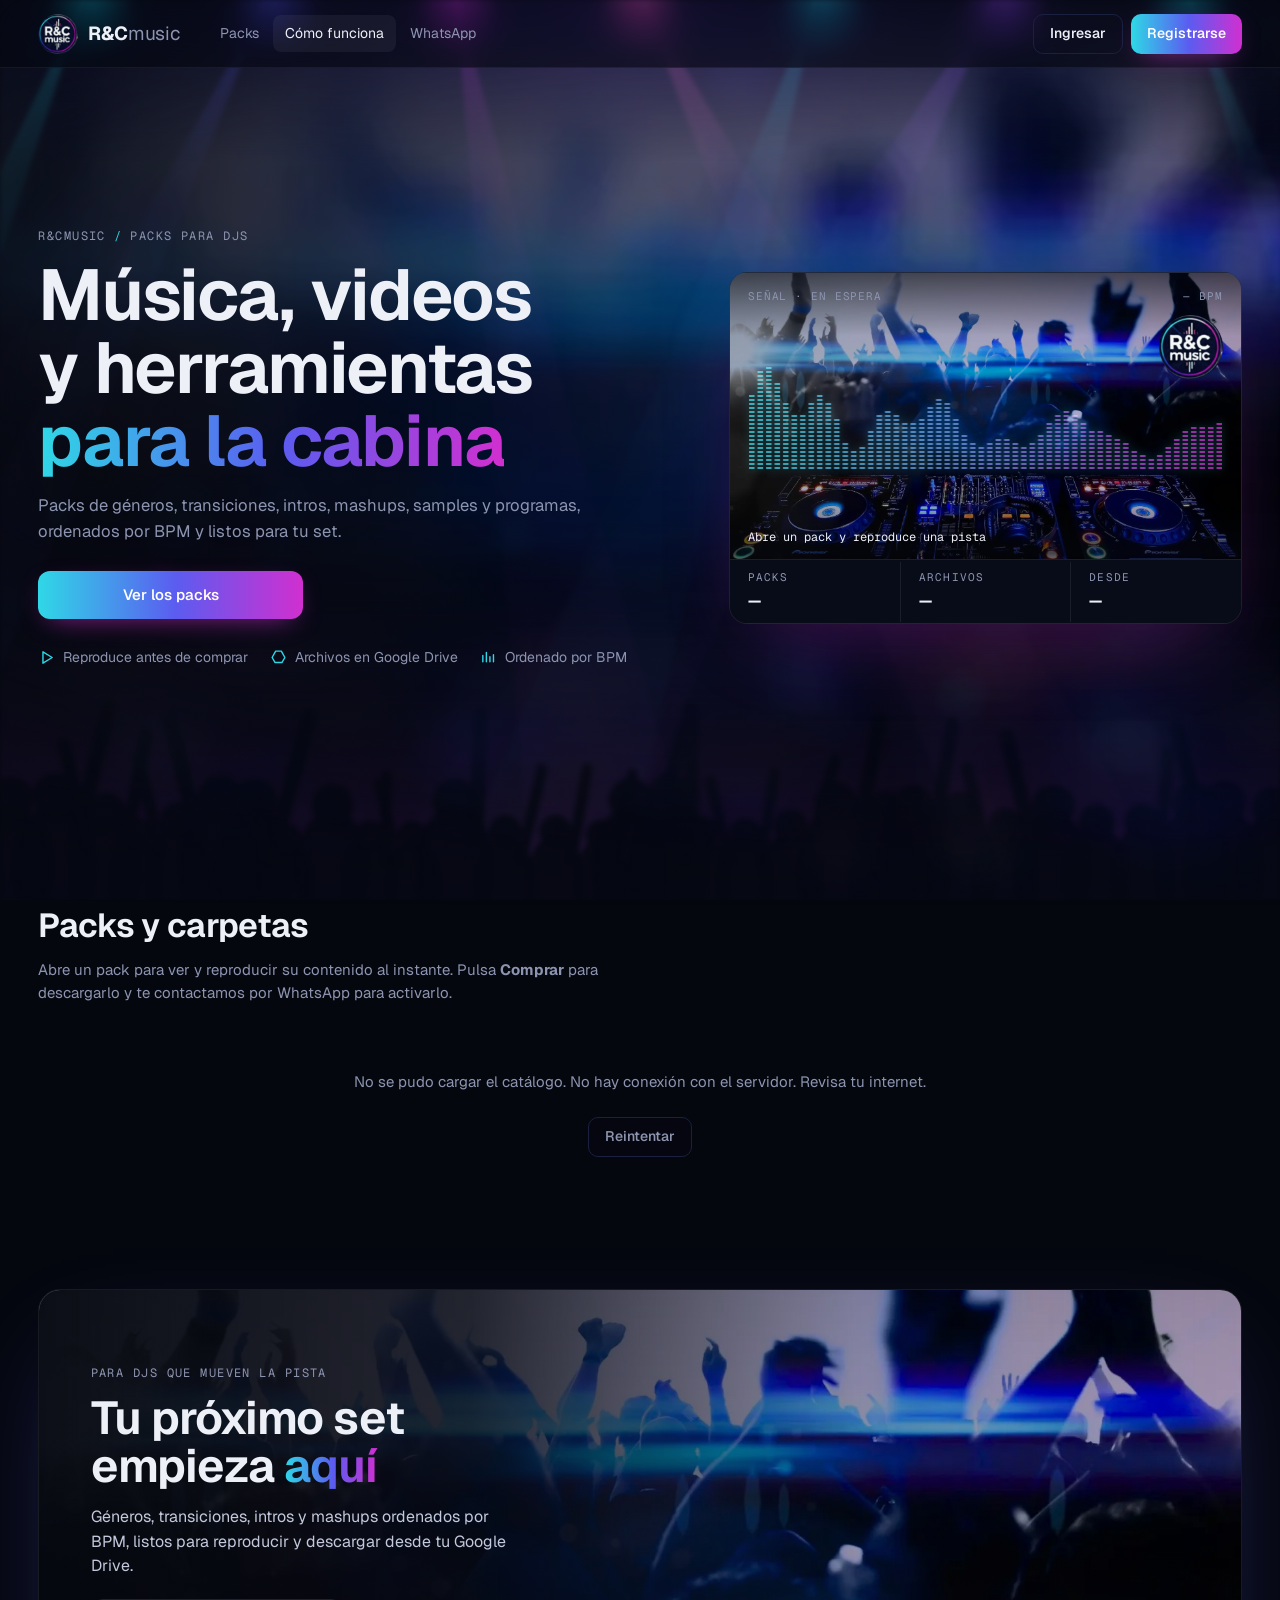
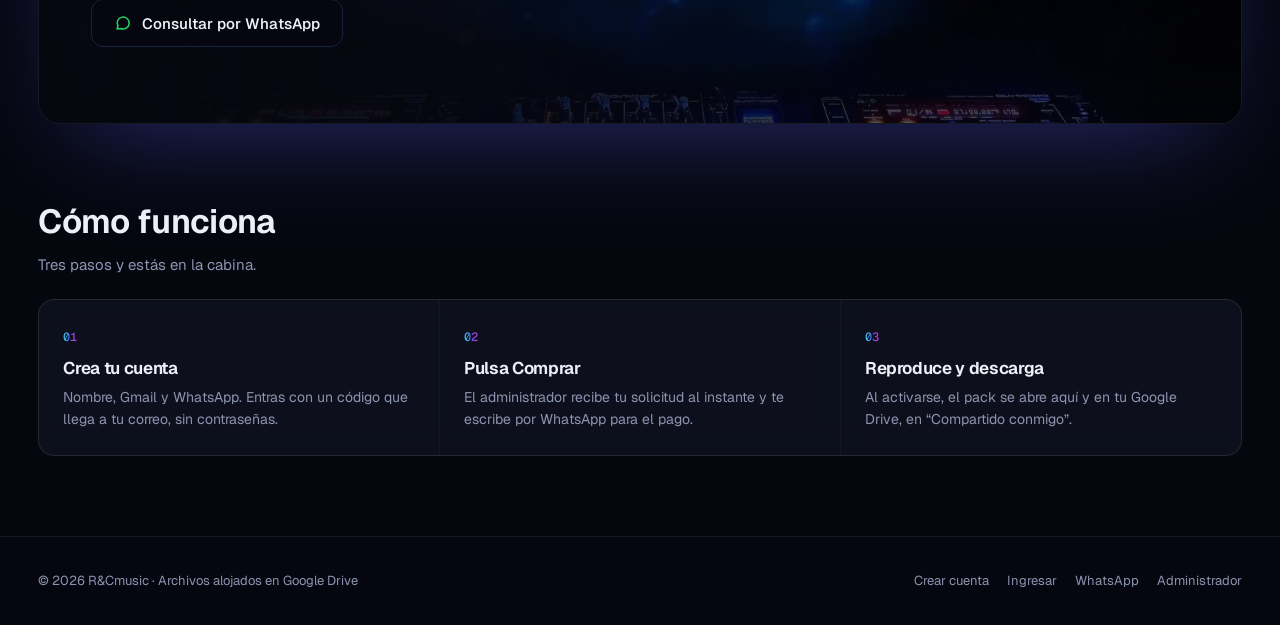
<file: index.html>
<!DOCTYPE html>
<html lang="es">
<head>
<meta charset="utf-8">
<meta name="viewport" content="width=device-width, initial-scale=1, viewport-fit=cover">
<meta name="theme-color" content="#05070f">
<title>R&amp;Cmusic · Packs para DJs</title>
<meta name="description" content="R&Cmusic: packs de música, transiciones, intros, mashups, samples y programas para DJs, servidos desde Google Drive.">
<link rel="icon" type="image/png" href="favicon.png">
<link rel="preconnect" href="https://fonts.googleapis.com">
<link rel="preconnect" href="https://fonts.gstatic.com" crossorigin>
<link rel="preconnect" href="https://script.google.com">
<link rel="preconnect" href="https://script.googleusercontent.com">
<link href="https://fonts.googleapis.com/css2?family=Geist:wght@400;500;600;700;800&family=Geist+Mono:wght@400;500&display=swap" rel="stylesheet">
<link rel="stylesheet" href="styles.css?v=v5.0">
</head>
<body>
<div id="bg" aria-hidden="true"><div class="photo" id="bgPhoto" hidden></div><canvas id="bgCanvas"></canvas></div>
<a class="skip" href="#packs">Saltar a los packs</a>

<header class="top" id="top">
  <div class="wrap">
    <a class="brand" href="#inicio" aria-label="R&amp;Cmusic, inicio"><img src="logo.webp" alt="" width="40" height="40"><span>R&amp;C<b>music</b></span></a>
    <nav class="main" aria-label="Secciones">
      <a href="#packs" data-spy="packs">Packs</a>
      <a href="#como" data-spy="como">Cómo funciona</a>
      <a href="#" class="js-wa" target="_blank" rel="noopener">WhatsApp</a>
    </nav>
    <div class="acts">
      <button type="button" class="btn ghost" id="hdrLogin" data-open="cuenta">Ingresar</button>
      <button type="button" class="btn grad" id="hdrReg" data-open="registro">Registrarse</button>
      <button type="button" class="chip-user" id="hdrUser" data-open="cuenta" hidden><span class="avatar" id="hdrAvatar"></span><span id="hdrName">Mi cuenta</span></button>
    </div>
  </div>
</header>

<main id="inicio">
  <section class="hero wrap">
    <div class="hero-bg" aria-hidden="true"></div>
    <div class="hero-copy">
      <p class="eyebrow">R&amp;Cmusic <span>/</span> Packs para DJs</p>
      <h1>Música, videos y herramientas <em>para la cabina</em></h1>
      <p class="lead" id="lema">Packs de géneros, transiciones, intros, mashups, samples y programas, ordenados por BPM y listos para tu set.</p>
      <div class="cta cats" id="heroCats" aria-label="Categorías">
        <a class="btn grad lg" href="#packs">Ver los packs</a>
      </div>
      <ul class="perks">
        <li><svg viewBox="0 0 24 24" aria-hidden="true"><path d="M7 4v16l13-8z"/></svg>Reproduce antes de comprar</li>
        <li><svg viewBox="0 0 24 24" aria-hidden="true"><path d="M8 3h8l5 9-4 7H7l-4-7z"/></svg>Archivos en Google Drive</li>
        <li><svg viewBox="0 0 24 24" aria-hidden="true"><path d="M4 18V9m5 9V5m5 13v-7m5 7V8"/></svg>Ordenado por BPM</li>
      </ul>
    </div>
    <div class="scope" aria-hidden="true">
      <img class="scope-img" src="foto.webp" alt="" fetchpriority="high" decoding="async">
      <div class="scope-shade"></div>
      <canvas id="scope"></canvas>
      <div class="hud"><span id="hudL">SEÑAL · EN ESPERA</span><span id="hudR">— BPM</span></div>
      <div class="disc"><img id="disc" src="logo.webp" alt=""></div>
      <div class="now" id="hudNow">Abre un pack y reproduce una pista</div>
      <dl class="stats">
        <div><dt>Packs</dt><dd id="sPacks">—</dd></div>
        <div><dt>Archivos</dt><dd id="sFiles">—</dd></div>
        <div><dt>Desde</dt><dd id="sFrom">—</dd></div>
      </dl>
    </div>
  </section>

  <section class="block wrap" id="packs" aria-labelledby="packsTitle">
    <div class="block-head">
      <div>
        <h2 id="packsTitle">Packs y carpetas</h2>
        <p>Abre un pack para ver y reproducir su contenido al instante. Pulsa <b>Comprar</b> para descargarlo y te contactamos por WhatsApp para activarlo.</p>
      </div>
      <p class="mine-note" id="mineNote" hidden></p>
    </div>
    <div class="seg pfilter" id="packFilter" role="group" aria-label="Filtrar packs por categoría" hidden></div>
    <div class="packs" id="packGrid" aria-live="polite"></div>
  </section>

  <section class="promo wrap" aria-labelledby="promoTitle">
    <div class="promo-in">
      <img class="promo-img" src="foto.webp" alt="" loading="lazy" decoding="async">
      <div class="promo-txt">
        <p class="eyebrow">Para DJs que mueven la pista</p>
        <h2 id="promoTitle">Tu próximo set empieza <em>aquí</em></h2>
        <p>Géneros, transiciones, intros y mashups ordenados por BPM, listos para reproducir y descargar desde tu Google Drive.</p>
        <a class="btn lg js-wa promo-wa" href="#" target="_blank" rel="noopener"><svg viewBox="0 0 24 24" aria-hidden="true"><path d="M4 20l1.3-4A8 8 0 1 1 9 19.3z"/></svg>Consultar por WhatsApp</a>
      </div>
    </div>
  </section>

  <section class="block wrap" id="como" aria-labelledby="comoTitle">
    <div class="block-head"><div><h2 id="comoTitle">Cómo funciona</h2><p>Tres pasos y estás en la cabina.</p></div></div>
    <ol class="steps">
      <li><span class="n">01</span><h3>Crea tu cuenta</h3><p>Nombre, Gmail y WhatsApp. Entras con un código que llega a tu correo, sin contraseñas.</p></li>
      <li><span class="n">02</span><h3>Pulsa Comprar</h3><p>El administrador recibe tu solicitud al instante y te escribe por WhatsApp para el pago.</p></li>
      <li><span class="n">03</span><h3>Reproduce y descarga</h3><p>Al activarse, el pack se abre aquí y en tu Google Drive, en “Compartido conmigo”.</p></li>
    </ol>
  </section>
</main>

<footer class="foot">
  <div class="wrap">
    <span>© <span id="year">2026</span> R&amp;Cmusic · Archivos alojados en Google Drive</span>
    <nav aria-label="Pie de página">
      <button type="button" data-open="registro">Crear cuenta</button>
      <button type="button" data-open="cuenta">Ingresar</button>
      <a href="#" class="js-wa" target="_blank" rel="noopener">WhatsApp</a>
      <button type="button" data-open="admin">Administrador</button>
    </nav>
  </div>
</footer>

<!-- Barra inferior (celular) -->
<nav class="tabbar" aria-label="Navegación rápida">
  <a href="#inicio" data-spy="inicio"><svg viewBox="0 0 24 24" aria-hidden="true"><path d="M3 11 12 4l9 7v9h-6v-6H9v6H3z"/></svg><span>Inicio</span></a>
  <a href="#packs" data-spy="packs"><svg viewBox="0 0 24 24" aria-hidden="true"><path d="M3 7a2 2 0 0 1 2-2h4l2 2h8a2 2 0 0 1 2 2v8a2 2 0 0 1-2 2H5a2 2 0 0 1-2-2z"/></svg><span>Packs</span></a>
  <button type="button" data-open="cuenta"><svg viewBox="0 0 24 24" aria-hidden="true"><circle cx="12" cy="8" r="4"/><path d="M4 21c1-4 4-6 8-6s7 2 8 6"/></svg><span id="tabAccount">Ingresar</span></button>
  <a href="#" class="js-wa" target="_blank" rel="noopener"><svg viewBox="0 0 24 24" aria-hidden="true"><path d="M4 20l1.3-4A8 8 0 1 1 9 19.3z"/></svg><span>WhatsApp</span></a>
</nav>

<!-- Reproductor -->
<div class="dock" id="dock" role="region" aria-label="Reproductor">
  <div class="ctrl">
    <button type="button" id="prev" aria-label="Anterior"><svg viewBox="0 0 24 24"><path d="M6 5h2v14H6zM20 5v14L9 12z"/></svg></button>
    <button type="button" id="next" aria-label="Siguiente"><svg viewBox="0 0 24 24"><path d="M16 5h2v14h-2zM4 5v14l11-7z"/></svg></button>
  </div>
  <div class="meta"><div class="t" id="dockT"></div><div class="s"><span class="eq"><i></i><i></i><i></i><i></i></span><span id="dockS"></span></div><div class="preview-cd" data-preview-cd hidden></div></div>
  <div class="frame" id="dockFrame"></div>
  <button type="button" class="x" id="dockStop" aria-label="Cerrar reproductor"><svg viewBox="0 0 24 24"><path d="M6 6l12 12M18 6 6 18"/></svg></button>
</div>

<!-- Pack -->
<div class="modal" id="fModal" role="dialog" aria-modal="true" aria-labelledby="fName">
  <div class="sheet pack-sheet">
    <button type="button" class="x close-float" data-close aria-label="Cerrar" title="Cerrar (Esc)"><svg viewBox="0 0 24 24"><path d="M6 6l12 12M18 6 6 18"/></svg></button>
    <aside class="pinfo">
      <div class="pcover" id="fCover"></div>
      <div class="ptext">
        <p class="eyebrow" id="fMeta"></p>
        <h2 id="fName"></h2>
        <p class="pdesc" id="fDesc"></p>
        <div class="pprice"><strong class="amt" id="fPrice"></strong><span class="per" id="fPer"></span></div>
        <div class="usd" id="fUsd" hidden></div>
        <p class="pnote" id="fPriceNote"></p>
        <div id="fPagos"></div>
        <p class="fstate" id="fState"></p>
        <div class="pbtns">
          <button type="button" class="btn grad lg" id="fBuy">Comprar</button>
          <a class="btn lg" id="fDrive" href="#" target="_blank" rel="noopener" hidden>Abrir en Drive · descargar todo</a>
        </div>
      </div>
    </aside>
    <section class="pcontent" aria-label="Contenido del pack">
      <div class="pstick" id="pstick">
        <div class="ptools">
          <div class="field search"><svg viewBox="0 0 24 24" aria-hidden="true"><circle cx="11" cy="11" r="7"/><path d="m20 20-3.5-3.5"/></svg><input id="fq" type="search" placeholder="Buscar por nombre, BPM o subcarpeta" autocomplete="off" aria-label="Buscar en este pack"></div>
          <p class="pcount" id="fCount"></p>
        </div>
        <div class="subs" id="fSubs"></div>
      </div>
      <div class="flist" id="fList"></div>
    </section>
    <div class="buybar" id="buybar"><div><div class="pp"><strong class="amt" id="bbPrice"></strong><span class="per" id="bbPer"></span></div><span class="bbnote" id="bbNote"></span></div><button type="button" class="btn grad" id="bbBuy">Comprar</button></div>
  </div>
</div>

<!-- Confirmar compra -->
<div class="modal" id="bModal" role="dialog" aria-modal="true" aria-labelledby="bTitle">
  <div class="sheet small">
    <header class="shead"><h3 id="bTitle">Confirmar solicitud</h3><button type="button" class="x" data-close aria-label="Cerrar"><svg viewBox="0 0 24 24"><path d="M6 6l12 12M18 6 6 18"/></svg></button></header>
    <div class="body" id="bAsk">
      <div class="buy-item"><div id="bCover"></div><div><b id="bPack"></b><div id="bPrice"></div><span id="bDur" class="muted"></span></div></div>
      <dl class="kv" id="bWho"></dl>
      <p class="note">Al enviar, el administrador recibe un aviso con este pack y tus datos. Te escribirá por WhatsApp para coordinar el pago y activar tu acceso de lector en Google Drive.</p>
      <p class="err" id="bErr" role="alert"></p>
      <div class="row-end"><button type="button" class="btn" data-close>Cancelar</button><button type="button" class="btn grad" id="bSend">Enviar solicitud</button></div>
    </div>
    <div class="body done" id="bDone" hidden>
      <div class="okmark" aria-hidden="true"><svg viewBox="0 0 24 24"><path d="m5 12 5 5 9-10"/></svg></div>
      <h3 id="bDoneT">Solicitud enviada</h3>
      <p class="note" id="bDoneP"></p>
      <div class="row-center"><a class="btn" id="bWa" href="#" target="_blank" rel="noopener">Escribir por WhatsApp</a><button type="button" class="btn light" data-close>Seguir viendo packs</button></div>
    </div>
  </div>
</div>

<!-- Registro -->
<div class="modal" id="rModal" role="dialog" aria-modal="true" aria-labelledby="rTitle">
  <div class="sheet small">
    <header class="shead"><h3 id="rTitle"><img src="logo.webp" alt="">Crea tu cuenta</h3><button type="button" class="x" data-close aria-label="Cerrar"><svg viewBox="0 0 24 24"><path d="M6 6l12 12M18 6 6 18"/></svg></button></header>
    <div class="body">
      <div class="ctx steps-ctx" id="rContext" hidden></div>
      <form class="form" id="regForm" novalidate>
        <label class="w6">Nombre o nombre artístico<input id="rNom" maxlength="80" autocomplete="name" placeholder="DJ Rafa" required></label>
        <label class="w6">Correo de Google (Gmail)<input id="rMail" type="email" autocomplete="email" inputmode="email" placeholder="tucorreo@gmail.com" required><span class="help">Con este Gmail entras a la web y recibes acceso a las carpetas.</span></label>
        <div class="w6 lbl">WhatsApp
          <div class="phone">
            <div class="country-picker" id="countryPicker">
              <select class="inp" id="rPais" aria-label="Código de país" hidden>
                <option value="51">🇵🇪 +51</option><option value="52">🇲🇽 +52</option><option value="57">🇨🇴 +57</option>
                <option value="593">🇪🇨 +593</option><option value="591">🇧🇴 +591</option><option value="56">🇨🇱 +56</option>
                <option value="54">🇦🇷 +54</option><option value="58">🇻🇪 +58</option><option value="507">🇵🇦 +507</option>
                <option value="1">🇺🇸 +1</option><option value="34">🇪🇸 +34</option>
              </select>
              <button type="button" class="inp country-current" id="rPaisBtn" aria-label="Elegir país y código telefónico" aria-haspopup="listbox" aria-expanded="false"><span class="country-flag"><img src="[data-uri]" alt="" aria-hidden="true"></span><span class="country-code">+51</span><svg viewBox="0 0 24 24" aria-hidden="true"><path d="m7 10 5 5 5-5"/></svg></button>
              <div class="country-menu" id="rPaisMenu" role="listbox" aria-label="País y código telefónico" hidden>
                <button type="button" role="option" data-country="51" data-flag="🇵🇪" data-flag-img="[data-uri]" aria-selected="true"><span class="country-flag"><img src="[data-uri]" alt="" aria-hidden="true"></span><b>Perú</b><small>+51</small></button>
                <button type="button" role="option" data-country="52" data-flag="🇲🇽" data-flag-img="[data-uri]" aria-selected="false"><span class="country-flag"><img src="[data-uri]" alt="" aria-hidden="true"></span><b>México</b><small>+52</small></button>
                <button type="button" role="option" data-country="57" data-flag="🇨🇴" data-flag-img="[data-uri]" aria-selected="false"><span class="country-flag"><img src="[data-uri]" alt="" aria-hidden="true"></span><b>Colombia</b><small>+57</small></button>
                <button type="button" role="option" data-country="593" data-flag="🇪🇨" data-flag-img="[data-uri]" aria-selected="false"><span class="country-flag"><img src="[data-uri]" alt="" aria-hidden="true"></span><b>Ecuador</b><small>+593</small></button>
                <button type="button" role="option" data-country="591" data-flag="🇧🇴" data-flag-img="[data-uri]" aria-selected="false"><span class="country-flag"><img src="[data-uri]" alt="" aria-hidden="true"></span><b>Bolivia</b><small>+591</small></button>
                <button type="button" role="option" data-country="56" data-flag="🇨🇱" data-flag-img="[data-uri]" aria-selected="false"><span class="country-flag"><img src="[data-uri]" alt="" aria-hidden="true"></span><b>Chile</b><small>+56</small></button>
                <button type="button" role="option" data-country="54" data-flag="🇦🇷" data-flag-img="[data-uri]" aria-selected="false"><span class="country-flag"><img src="[data-uri]" alt="" aria-hidden="true"></span><b>Argentina</b><small>+54</small></button>
                <button type="button" role="option" data-country="58" data-flag="🇻🇪" data-flag-img="[data-uri]" aria-selected="false"><span class="country-flag"><img src="[data-uri]" alt="" aria-hidden="true"></span><b>Venezuela</b><small>+58</small></button>
                <button type="button" role="option" data-country="507" data-flag="🇵🇦" data-flag-img="[data-uri]" aria-selected="false"><span class="country-flag"><img src="[data-uri]" alt="" aria-hidden="true"></span><b>Panamá</b><small>+507</small></button>
                <button type="button" role="option" data-country="1" data-flag="🇺🇸" data-flag-img="[data-uri]" aria-selected="false"><span class="country-flag"><img src="[data-uri]" alt="" aria-hidden="true"></span><b>Estados Unidos</b><small>+1</small></button>
                <button type="button" role="option" data-country="34" data-flag="🇪🇸" data-flag-img="[data-uri]" aria-selected="false"><span class="country-flag"><img src="[data-uri]" alt="" aria-hidden="true"></span><b>España</b><small>+34</small></button>
              </div>
            </div>
            <input class="inp" id="rWa" type="tel" inputmode="tel" autocomplete="tel-national" placeholder="987 654 321" aria-label="Número de WhatsApp" required>
          </div>
        </div>
        <div class="hp" aria-hidden="true"><label>Sitio web<input id="rWeb" tabindex="-1" autocomplete="off"></label></div>
        <label class="tick w6"><input type="checkbox" id="rOk"><span>Acepto que R&amp;Cmusic me contacte por WhatsApp y que mis datos se usen solo para gestionar mi cuenta y mis compras.</span></label>
        <p class="err w6" id="rErr" role="alert"></p>
        <div class="w6 row-split"><button type="button" class="linkbtn" data-open="cuenta">Ya tengo cuenta</button><button type="submit" class="btn grad" id="rSend">Crear cuenta</button></div>
      </form>
    </div>
  </div>
</div>

<!-- Ingresar / Mi cuenta -->
<div class="modal" id="mModal" role="dialog" aria-modal="true" aria-labelledby="mTitle">
  <div class="sheet small">
    <header class="shead"><h3 id="mTitle"><img src="logo.webp" alt=""><span id="mTitleTxt">Ingresar</span></h3><button type="button" class="x" data-close aria-label="Cerrar"><svg viewBox="0 0 24 24"><path d="M6 6l12 12M18 6 6 18"/></svg></button></header>
    <div class="body">
      <p class="note ctx" id="mContext" hidden></p>
      <form id="mStep1" class="form" novalidate>
        <p class="note w6">Escribe el Gmail con el que te registraste. Te enviaremos un código de 6 dígitos.</p>
        <label class="w6">Correo de Google (Gmail)<input id="mMail" type="email" inputmode="email" autocomplete="email" placeholder="tucorreo@gmail.com"></label>
        <p class="err w6" id="mErr1" role="alert"></p>
        <div class="w6 row-split"><button type="button" class="linkbtn" data-open="registro">Crear cuenta</button><button type="submit" class="btn grad" id="mSend">Enviarme el código</button></div>
        <p class="banner w6 demo-only" hidden><b>Modo demostración.</b> Prueba con <code>ejemplo.dos@gmail.com</code>; el código es <code>123456</code>.</p>
      </form>
      <form id="mStep2" class="form" novalidate hidden>
        <p class="note w6" id="mSentTo"></p>
        <label class="w6">Código de 6 dígitos<input id="mCode" class="code-in" inputmode="numeric" autocomplete="one-time-code" maxlength="6" placeholder="······"></label>
        <p class="err w6" id="mErr2" role="alert"></p>
        <div class="w6 row-split"><button type="button" class="linkbtn" id="mBack">Usar otro correo</button><button type="submit" class="btn grad" id="mGo">Ingresar</button></div>
        <button type="button" class="linkbtn w6" id="mResend">Reenviar código</button>
      </form>
      <div id="mIn" hidden>
        <div class="acct-head"><span class="avatar lg" id="mAvatar"></span><div><h3 id="mName"></h3><p class="note" id="mWho"></p></div><button type="button" class="btn sm" id="mOut">Cerrar sesión</button></div>
        <p class="banner">Para reproducir, tu navegador debe tener abierta la sesión de Google de este mismo correo.</p>
        <h4 class="subt">Mis packs</h4>
        <div id="mList"></div>
        <div id="mReqs"></div>
      </div>
    </div>
  </div>
</div>

<!-- Administrador -->
<div class="modal" id="aModal" role="dialog" aria-modal="true" aria-labelledby="aTitle">
  <div class="sheet admin">
    <header class="shead">
      <h3 id="aTitle"><img src="logo.webp" alt="">Administrador</h3>
      <div class="row-end">
        <a class="btn sm" id="aSheet" href="#" target="_blank" rel="noopener" hidden>Google Sheets</a>
        <button type="button" class="btn sm" id="aOut" hidden>Salir</button>
        <button type="button" class="x" data-close aria-label="Cerrar"><svg viewBox="0 0 24 24"><path d="M6 6l12 12M18 6 6 18"/></svg></button>
      </div>
    </header>
    <div class="body" id="aLogin">
      <form class="login" id="loginForm" novalidate>
        <img src="logo.webp" alt="">
        <h3>Ingreso de administrador</h3>
        <p class="note">Solicitudes de compra, registros, accesos, carpetas y ajustes.</p>
        <input class="inp" id="aPass" type="password" autocomplete="current-password" placeholder="Clave de administrador" aria-label="Clave de administrador">
        <p class="err" id="aErr" role="alert"></p>
        <button type="submit" class="btn grad" id="aGo">Ingresar</button>
        <p class="banner demo-only" hidden><b>Modo demostración.</b> Usa la clave <code>demo</code>; los cambios se guardan solo en este navegador.</p>
      </form>
    </div>
    <div id="aDash" hidden>
      <div class="tabs" role="tablist">
        <button type="button" role="tab" aria-selected="true" data-atab="sols">Solicitudes <span class="badge" id="solBadge" hidden></span></button>
        <button type="button" role="tab" aria-selected="false" data-atab="regs">Registros <span class="badge" id="newBadge" hidden></span></button>
        <button type="button" role="tab" aria-selected="false" data-atab="cars">Carpetas y precios</button>
        <button type="button" role="tab" aria-selected="false" data-atab="ajs">Ajustes</button>
      </div>

      <div class="body" id="aSols">
        <p class="banner demo-only" hidden><b>Modo demostración.</b> Las solicitudes viven en este navegador. Con el servidor conectado, cada “Comprar” te llega por correo y aparece aquí.</p>
        <div class="atools"><div class="seg" role="group" aria-label="Filtrar solicitudes" id="segSol">
          <button type="button" data-sol="Pendiente" aria-pressed="true">Pendientes</button>
          <button type="button" data-sol="" aria-pressed="false">Todas</button>
        </div><button type="button" class="btn" data-refresh>Actualizar</button></div>
        <div id="solRows" class="cards"></div>
      </div>

      <div class="body" id="aRegs" hidden>
        <dl class="tiles">
          <div class="tile"><dt>Registrados</dt><dd id="tTot">0</dd></div>
          <div class="tile p"><dt>Solicitudes pendientes</dt><dd id="tPen">0</dd></div>
          <div class="tile a"><dt>Con acceso activo</dt><dd id="tApr">0</dd></div>
          <div class="tile r"><dt>Vencen en 7 días</dt><dd id="tRec">0</dd></div>
        </dl>
        <div class="atools">
          <div class="field search"><svg viewBox="0 0 24 24" aria-hidden="true"><circle cx="11" cy="11" r="7"/><path d="m20 20-3.5-3.5"/></svg><input id="aq" type="search" placeholder="Buscar nombre, correo o número" aria-label="Buscar registros"></div>
          <div class="seg" role="group" aria-label="Estado" id="segEst">
            <button type="button" data-est="" aria-pressed="true">Todos</button>
            <button type="button" data-est="Registrado" aria-pressed="false">Sin compra</button>
            <button type="button" data-est="Aprobado" aria-pressed="false">Con acceso</button>
            <button type="button" data-est="Vencido" aria-pressed="false">Vencidos</button>
            <button type="button" data-est="Revocado" aria-pressed="false">Revocados</button>
          </div>
          <button type="button" class="btn" data-act="regNew">Agregar persona</button>
          <button type="button" class="btn" data-refresh>Actualizar</button>
        </div>
        <div id="regNewBox"></div>
        <div class="atable">
          <div class="arow head"><span class="c-date">Fecha</span><span>Nombre</span><span class="c-mail">Correo</span><span class="c-wa">WhatsApp</span><span class="c-int">Accesos</span><span>Estado</span><span class="ta-r">Acciones</span></div>
          <div id="aRows"></div>
        </div>
      </div>

      <div class="body" id="aCars" hidden>
        <div class="atools split">
          <p class="note">Las carpetas que ve el público. Al guardar una carpeta con su enlace de Drive, su contenido se actualiza en la web al instante. Eliminarla aquí no borra nada de tu Drive.</p>
          <button type="button" class="btn grad" data-act="carNew">Nueva carpeta</button>
        </div>
        <div id="carEditBox"></div>
        <div class="atable">
          <div class="crow head"><span></span><span>Carpeta</span><span class="c-tipo">Archivos</span><span class="c-precio">Precio</span><span class="c-vis">Visible</span><span class="ta-r">Acciones</span></div>
          <div id="cRows"></div>
        </div>
      </div>

      <div class="body" id="aAjs" hidden>
        <form class="aj form" id="ajForm" novalidate>
          <div class="panel w6 idxbox"><div><b>Contenido de Drive</b><p class="note" id="jIdx"></p></div><button type="button" class="btn" id="jReindex">Actualizar contenido ahora</button></div>
          <label class="w6">Correo que recibe los avisos (registros y solicitudes de compra)<input id="jMail" type="email" placeholder="tucorreo@gmail.com"></label>
          <label class="w3">WhatsApp de contacto (con código de país)<input id="jWa" inputmode="tel" placeholder="51987654321"></label>
          <label class="w3">Moneda de los precios<input id="jMon" maxlength="6" placeholder="S/"></label>
          <label class="w6">Dirección pública de la web<input id="jSite" type="url" placeholder="https://tuusuario.github.io/rcmusic"><span class="help">Se incluye en el correo que recibe el usuario al ser aprobado.</span></label>
          <div class="w6 lbl">Imagen de fondo de la web
            <div class="fondo-box">
              <div class="fondo-prev" id="jPrev"><span>Sin imagen: solo luces animadas</span></div>
              <div class="stack">
                <input class="inp" id="jFondo" placeholder="Enlace de imagen o de Google Drive" aria-label="Enlace de la imagen de fondo">
                <div class="row-start"><button type="button" class="btn sm" id="jFondoUp">Subir imagen</button><button type="button" class="btn sm" id="jFondoDel">Quitar imagen</button></div>
                <span class="help">Una foto tuya de cabina o show. Se muestra difuminada detrás de toda la web.</span>
              </div>
            </div>
          </div>
          <fieldset class="w6 botones-box"><legend>Botones de la portada</legend>
            <p class="help">Cada botón muestra las carpetas de su tipo (el “Tipo” que eliges en Carpetas y precios). “Mixto” aparece en Audio y en Videos.</p>
            <div class="botones-grid">
              <label class="tick"><input type="checkbox" data-boton="todos"><span>Todos</span></label>
              <label class="tick"><input type="checkbox" data-boton="audio"><span>Audio</span></label>
              <label class="tick"><input type="checkbox" data-boton="video"><span>Videos</span></label>
              <label class="tick"><input type="checkbox" data-boton="software"><span>Software</span></label>
              <label class="tick"><input type="checkbox" data-boton="herramientas"><span>Herramientas DJ</span></label>
              <label class="tick"><input type="checkbox" data-boton="actualizaciones"><span>Actualizaciones</span></label>
            </div>
            <p class="help">Texto que verán tus clientes en los botones de inicio y en el filtro de packs.</p>
            <div class="botones-nombres-grid">
              <label>Todos<input type="text" data-boton-nombre="todos" maxlength="40" placeholder="Todos"></label>
              <label>Audio<input type="text" data-boton-nombre="audio" maxlength="40" placeholder="Audio"></label>
              <label>Videos<input type="text" data-boton-nombre="video" maxlength="40" placeholder="Videos"></label>
              <label>Software<input type="text" data-boton-nombre="software" maxlength="40" placeholder="Software"></label>
              <label>Herramientas DJ<input type="text" data-boton-nombre="herramientas" maxlength="40" placeholder="Herramientas DJ"></label>
              <label>Actualizaciones<input type="text" data-boton-nombre="actualizaciones" maxlength="40" placeholder="Actualizaciones"></label>
            </div>
          </fieldset>
          <label class="w6">Reproducción en la web<select id="jRepro">
              <option value="todos">Activada para todos (visitantes y compradores)</option>
              <option value="compradores">Solo para quienes compraron</option>
              <option value="nadie">Desactivada</option>
            </select><span class="help" id="jReproHelp"></span></label>
          <label class="w6">Clave de API de Google para videos (opcional, recomendada)<input type="text" id="jClaveVideo" maxlength="60" placeholder="AIza…" autocomplete="off" spellcheck="false"><span class="help">Con esta clave gratuita los videos y audios de carpetas compartidas con enlace se reproducen con el reproductor propio de la web (pausa, parar y corte exacto en 1:50), sin el reproductor de Google Drive. Se crea en Google Cloud → APIs y servicios → Credenciales.</span></label>
          <label class="tick w6"><input type="checkbox" id="jLuces"><span>Mostrar las luces animadas sobre el fondo</span></label>
          <label class="tick w6"><input type="checkbox" id="jDownloadAudio"><span>Mostrar iconos de descarga a quienes compraron (y en carpetas públicas)</span></label>
          <label class="tick w6"><input type="checkbox" id="jUser"><span>Enviar correos al usuario (solicitud recibida y acceso activado)</span></label>
          <p class="note w6" id="jQuota"></p>
          <div class="w6 row-end"><p class="err" id="jErr"></p><button type="button" class="btn" id="jCheck">Revisar vencimientos</button><button type="button" class="btn" id="jTest">Correo de prueba</button><button type="submit" class="btn grad" id="jSave">Guardar ajustes</button></div>
        </form>
      </div>
    </div>
  </div>
</div>

<!-- Video -->
<div class="modal" id="vModal" role="dialog" aria-modal="true" aria-labelledby="vTitle">
  <div class="sheet video-sheet">
    <header class="shead"><h3 id="vTitle">Video</h3><button type="button" class="x" data-close aria-label="Cerrar"><svg viewBox="0 0 24 24"><path d="M6 6l12 12M18 6 6 18"/></svg></button></header>
    <div class="video" id="vFrame"></div>
    <div class="row-split pad"><span class="num" id="vMeta"></span><span class="preview-cd" data-preview-cd hidden></span><div class="row-end"><span class="note" id="vNote" hidden>La descarga es para quienes compran el pack.</span><a class="btn" id="vOpen" href="#" target="_blank" rel="noopener">Abrir en Drive</a><a class="btn light" id="vDl" href="#" target="_blank" rel="noopener">Descargar</a></div></div>
  </div>
</div>

<input type="file" id="fileIn" accept="image/jpeg,image/png,image/webp" hidden>
<div class="toasts" id="toasts" role="status" aria-live="polite"></div>
<script src="app.js?v=v5.0" defer></script>
</body>
</html>
</file>
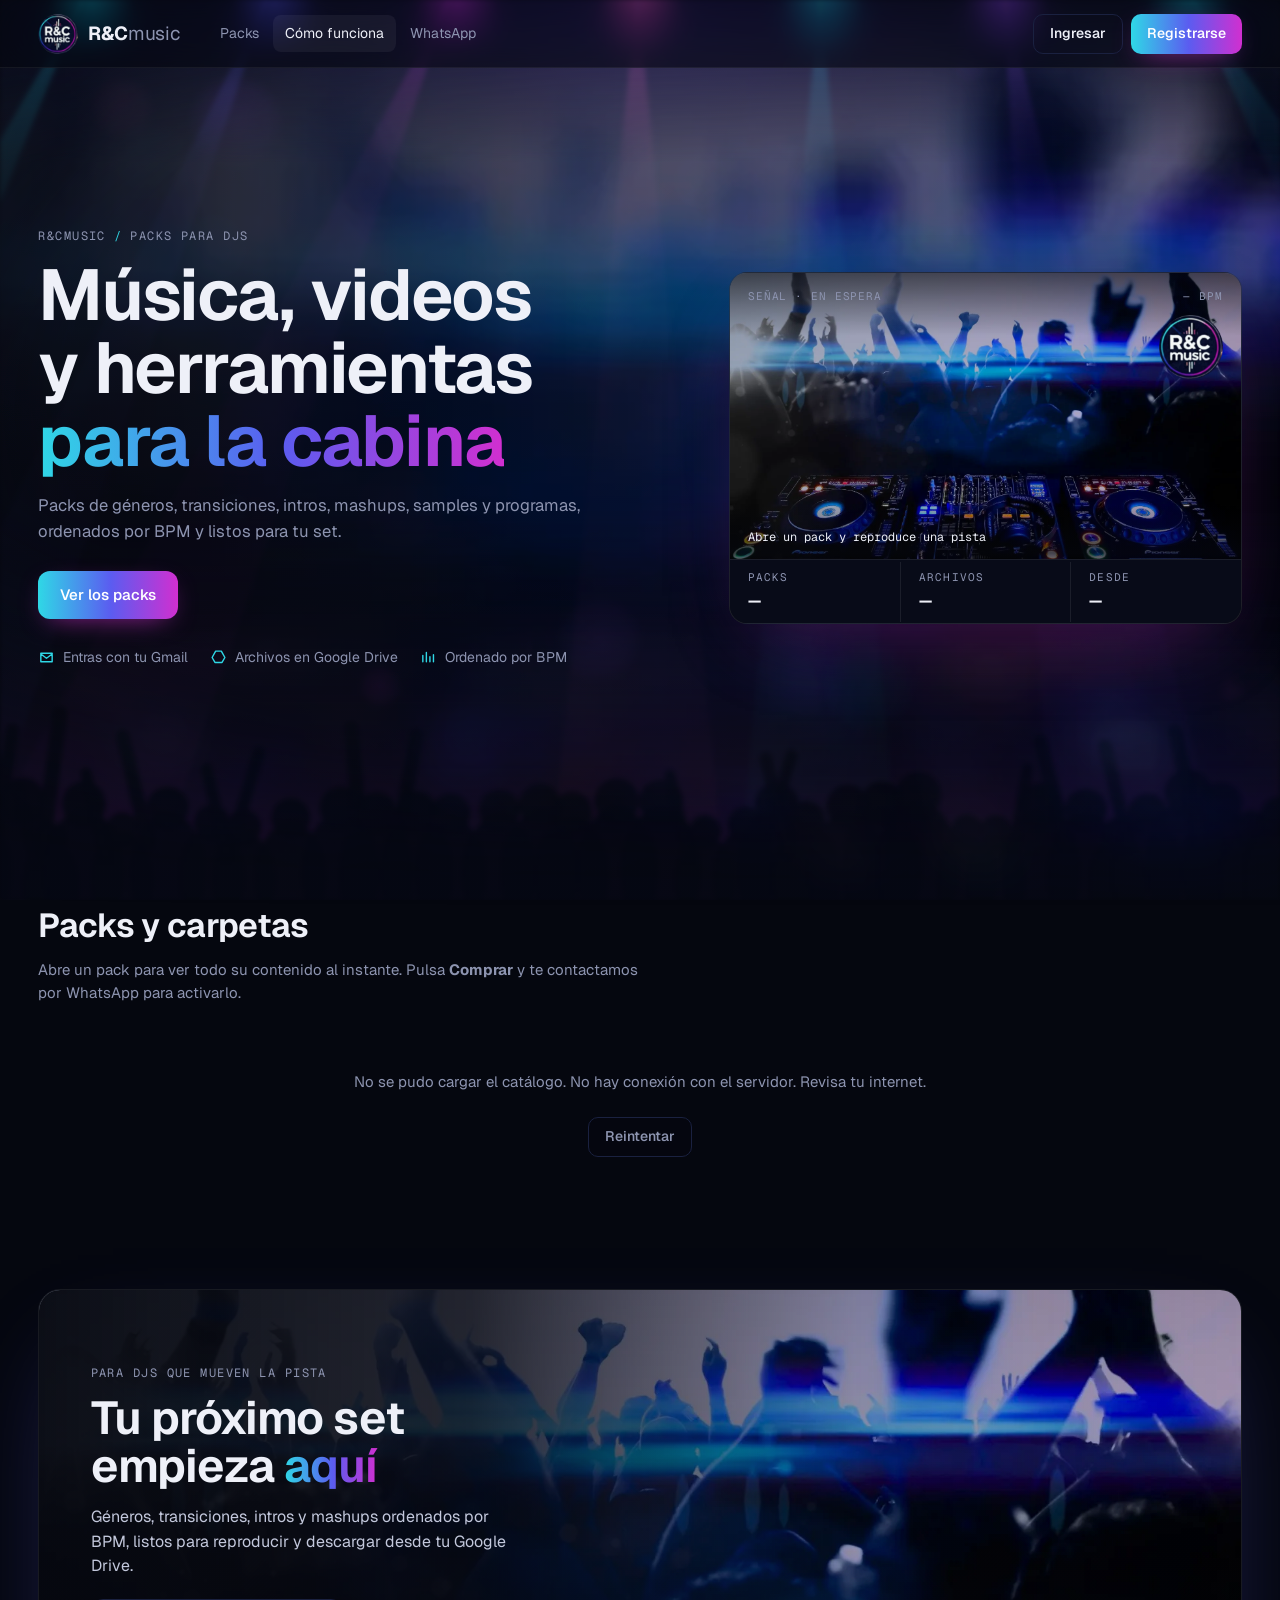
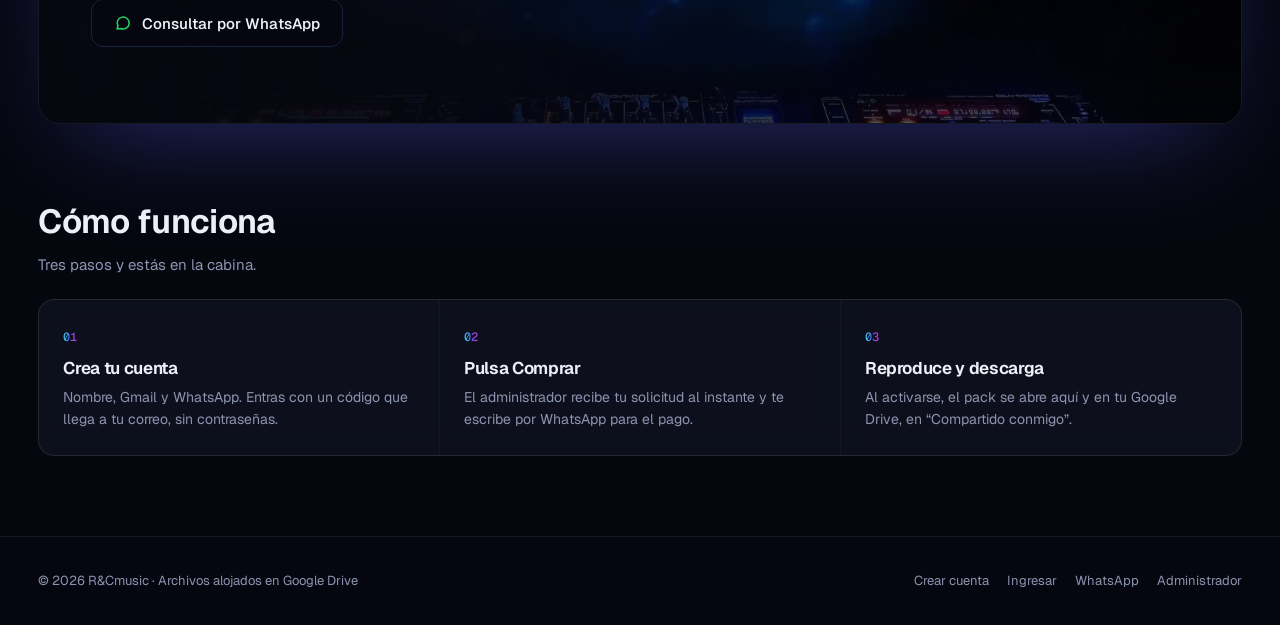
<file: index-delete.html>
<!DOCTYPE html>
<html lang="es">
<head>
<meta charset="utf-8">
<meta name="viewport" content="width=device-width, initial-scale=1, viewport-fit=cover">
<meta name="theme-color" content="#05070f">
<title>R&amp;Cmusic · Packs para DJs</title>
<meta name="description" content="R&Cmusic: packs de música, transiciones, intros, mashups, samples y programas para DJs, servidos desde Google Drive.">
<link rel="icon" type="image/png" href="favicon.png">
<link rel="preconnect" href="https://fonts.googleapis.com">
<link rel="preconnect" href="https://fonts.gstatic.com" crossorigin>
<link rel="preconnect" href="https://script.google.com">
<link rel="preconnect" href="https://script.googleusercontent.com">
<link href="https://fonts.googleapis.com/css2?family=Geist:wght@400;500;600;700;800&family=Geist+Mono:wght@400;500&display=swap" rel="stylesheet">
<link rel="stylesheet" href="styles.css?v=flags3">
</head>
<body>
<div id="bg" aria-hidden="true"><div class="photo" id="bgPhoto" hidden></div><canvas id="bgCanvas"></canvas></div>
<a class="skip" href="#packs">Saltar a los packs</a>

<header class="top" id="top">
  <div class="wrap">
    <a class="brand" href="#inicio" aria-label="R&amp;Cmusic, inicio"><img src="logo.webp" alt="" width="40" height="40"><span>R&amp;C<b>music</b></span></a>
    <nav class="main" aria-label="Secciones">
      <a href="#packs" data-spy="packs">Packs</a>
      <a href="#como" data-spy="como">Cómo funciona</a>
      <a href="#" class="js-wa" target="_blank" rel="noopener">WhatsApp</a>
    </nav>
    <div class="acts">
      <button type="button" class="btn ghost" id="hdrLogin" data-open="cuenta">Ingresar</button>
      <button type="button" class="btn grad" id="hdrReg" data-open="registro">Registrarse</button>
      <button type="button" class="chip-user" id="hdrUser" data-open="cuenta" hidden><span class="avatar" id="hdrAvatar"></span><span id="hdrName">Mi cuenta</span></button>
    </div>
  </div>
</header>

<main id="inicio">
  <section class="hero wrap">
    <div class="hero-bg" aria-hidden="true"></div>
    <div class="hero-copy">
      <p class="eyebrow">R&amp;Cmusic <span>/</span> Packs para DJs</p>
      <h1>Música, videos y herramientas <em>para la cabina</em></h1>
      <p class="lead" id="lema">Packs de géneros, transiciones, intros, mashups, samples y programas, ordenados por BPM y listos para tu set.</p>
      <div class="cta">
        <a class="btn grad lg" href="#packs">Ver los packs</a>
      </div>
      <ul class="perks">
        <li><svg viewBox="0 0 24 24" aria-hidden="true"><path d="M4 6h16v12H4z M4 7l8 6 8-6"/></svg>Entras con tu Gmail</li>
        <li><svg viewBox="0 0 24 24" aria-hidden="true"><path d="M8 3h8l5 9-4 7H7l-4-7z"/></svg>Archivos en Google Drive</li>
        <li><svg viewBox="0 0 24 24" aria-hidden="true"><path d="M4 18V9m5 9V5m5 13v-7m5 7V8"/></svg>Ordenado por BPM</li>
      </ul>
    </div>
    <div class="scope" aria-hidden="true">
      <img class="scope-img" src="foto.webp" alt="" fetchpriority="high" decoding="async">
      <div class="scope-shade"></div>
      <canvas id="scope"></canvas>
      <div class="hud"><span id="hudL">SEÑAL · EN ESPERA</span><span id="hudR">— BPM</span></div>
      <div class="disc"><img id="disc" src="logo.webp" alt=""></div>
      <div class="now" id="hudNow">Abre un pack y reproduce una pista</div>
      <dl class="stats">
        <div><dt>Packs</dt><dd id="sPacks">—</dd></div>
        <div><dt>Archivos</dt><dd id="sFiles">—</dd></div>
        <div><dt>Desde</dt><dd id="sFrom">—</dd></div>
      </dl>
    </div>
  </section>

  <section class="block wrap" id="packs" aria-labelledby="packsTitle">
    <div class="block-head">
      <div>
        <h2 id="packsTitle">Packs y carpetas</h2>
        <p>Abre un pack para ver todo su contenido al instante. Pulsa <b>Comprar</b> y te contactamos por WhatsApp para activarlo.</p>
      </div>
      <p class="mine-note" id="mineNote" hidden></p>
    </div>
    <div class="packs" id="packGrid" aria-live="polite"></div>
  </section>

  <section class="promo wrap" aria-labelledby="promoTitle">
    <div class="promo-in">
      <img class="promo-img" src="foto.webp" alt="" loading="lazy" decoding="async">
      <div class="promo-txt">
        <p class="eyebrow">Para DJs que mueven la pista</p>
        <h2 id="promoTitle">Tu próximo set empieza <em>aquí</em></h2>
        <p>Géneros, transiciones, intros y mashups ordenados por BPM, listos para reproducir y descargar desde tu Google Drive.</p>
        <a class="btn lg js-wa promo-wa" href="#" target="_blank" rel="noopener"><svg viewBox="0 0 24 24" aria-hidden="true"><path d="M4 20l1.3-4A8 8 0 1 1 9 19.3z"/></svg>Consultar por WhatsApp</a>
      </div>
    </div>
  </section>

  <section class="block wrap" id="como" aria-labelledby="comoTitle">
    <div class="block-head"><div><h2 id="comoTitle">Cómo funciona</h2><p>Tres pasos y estás en la cabina.</p></div></div>
    <ol class="steps">
      <li><span class="n">01</span><h3>Crea tu cuenta</h3><p>Nombre, Gmail y WhatsApp. Entras con un código que llega a tu correo, sin contraseñas.</p></li>
      <li><span class="n">02</span><h3>Pulsa Comprar</h3><p>El administrador recibe tu solicitud al instante y te escribe por WhatsApp para el pago.</p></li>
      <li><span class="n">03</span><h3>Reproduce y descarga</h3><p>Al activarse, el pack se abre aquí y en tu Google Drive, en “Compartido conmigo”.</p></li>
    </ol>
  </section>
</main>

<footer class="foot">
  <div class="wrap">
    <span>© <span id="year">2026</span> R&amp;Cmusic · Archivos alojados en Google Drive</span>
    <nav aria-label="Pie de página">
      <button type="button" data-open="registro">Crear cuenta</button>
      <button type="button" data-open="cuenta">Ingresar</button>
      <a href="#" class="js-wa" target="_blank" rel="noopener">WhatsApp</a>
      <button type="button" data-open="admin">Administrador</button>
    </nav>
  </div>
</footer>

<!-- Barra inferior (celular) -->
<nav class="tabbar" aria-label="Navegación rápida">
  <a href="#inicio" data-spy="inicio"><svg viewBox="0 0 24 24" aria-hidden="true"><path d="M3 11 12 4l9 7v9h-6v-6H9v6H3z"/></svg><span>Inicio</span></a>
  <a href="#packs" data-spy="packs"><svg viewBox="0 0 24 24" aria-hidden="true"><path d="M3 7a2 2 0 0 1 2-2h4l2 2h8a2 2 0 0 1 2 2v8a2 2 0 0 1-2 2H5a2 2 0 0 1-2-2z"/></svg><span>Packs</span></a>
  <button type="button" data-open="cuenta"><svg viewBox="0 0 24 24" aria-hidden="true"><circle cx="12" cy="8" r="4"/><path d="M4 21c1-4 4-6 8-6s7 2 8 6"/></svg><span id="tabAccount">Ingresar</span></button>
  <a href="#" class="js-wa" target="_blank" rel="noopener"><svg viewBox="0 0 24 24" aria-hidden="true"><path d="M4 20l1.3-4A8 8 0 1 1 9 19.3z"/></svg><span>WhatsApp</span></a>
</nav>

<!-- Reproductor -->
<div class="dock" id="dock" role="region" aria-label="Reproductor">
  <div class="ctrl">
    <button type="button" id="prev" aria-label="Anterior"><svg viewBox="0 0 24 24"><path d="M6 5h2v14H6zM20 5v14L9 12z"/></svg></button>
    <button type="button" id="next" aria-label="Siguiente"><svg viewBox="0 0 24 24"><path d="M16 5h2v14h-2zM4 5v14l11-7z"/></svg></button>
  </div>
  <div class="meta"><div class="t" id="dockT"></div><div class="s"><span class="eq"><i></i><i></i><i></i><i></i></span><span id="dockS"></span></div></div>
  <div class="frame" id="dockFrame"></div>
  <button type="button" class="x" id="dockStop" aria-label="Cerrar reproductor"><svg viewBox="0 0 24 24"><path d="M6 6l12 12M18 6 6 18"/></svg></button>
</div>

<!-- Pack -->
<div class="modal" id="fModal" role="dialog" aria-modal="true" aria-labelledby="fName">
  <div class="sheet pack-sheet">
    <button type="button" class="x close-float" data-close aria-label="Cerrar" title="Cerrar (Esc)"><svg viewBox="0 0 24 24"><path d="M6 6l12 12M18 6 6 18"/></svg></button>
    <aside class="pinfo">
      <div class="pcover" id="fCover"></div>
      <div class="ptext">
        <p class="eyebrow" id="fMeta"></p>
        <h2 id="fName"></h2>
        <p class="pdesc" id="fDesc"></p>
        <div class="pprice"><strong class="amt" id="fPrice"></strong><span class="per" id="fPer"></span></div>
        <p class="pnote" id="fPriceNote"></p>
        <p class="fstate" id="fState"></p>
        <div class="pbtns">
          <button type="button" class="btn grad lg" id="fBuy">Comprar</button>
          <a class="btn lg" id="fDrive" href="#" target="_blank" rel="noopener" hidden>Abrir en Drive · descargar todo</a>
        </div>
      </div>
    </aside>
    <section class="pcontent" aria-label="Contenido del pack">
      <div class="pstick" id="pstick">
        <div class="ptools">
          <div class="field search"><svg viewBox="0 0 24 24" aria-hidden="true"><circle cx="11" cy="11" r="7"/><path d="m20 20-3.5-3.5"/></svg><input id="fq" type="search" placeholder="Buscar por nombre, BPM o subcarpeta" autocomplete="off" aria-label="Buscar en este pack"></div>
          <p class="pcount" id="fCount"></p>
        </div>
        <div class="subs" id="fSubs"></div>
      </div>
      <div class="flist" id="fList"></div>
    </section>
    <div class="buybar" id="buybar"><div><div class="pp"><strong class="amt" id="bbPrice"></strong><span class="per" id="bbPer"></span></div><span class="bbnote" id="bbNote"></span></div><button type="button" class="btn grad" id="bbBuy">Comprar</button></div>
  </div>
</div>

<!-- Confirmar compra -->
<div class="modal" id="bModal" role="dialog" aria-modal="true" aria-labelledby="bTitle">
  <div class="sheet small">
    <header class="shead"><h3 id="bTitle">Confirmar solicitud</h3><button type="button" class="x" data-close aria-label="Cerrar"><svg viewBox="0 0 24 24"><path d="M6 6l12 12M18 6 6 18"/></svg></button></header>
    <div class="body" id="bAsk">
      <div class="buy-item"><div id="bCover"></div><div><b id="bPack"></b><div id="bPrice"></div><span id="bDur" class="muted"></span></div></div>
      <dl class="kv" id="bWho"></dl>
      <p class="note">Al enviar, el administrador recibe un aviso con este pack y tus datos. Te escribirá por WhatsApp para coordinar el pago y activar tu acceso de lector en Google Drive.</p>
      <p class="err" id="bErr" role="alert"></p>
      <div class="row-end"><button type="button" class="btn" data-close>Cancelar</button><button type="button" class="btn grad" id="bSend">Enviar solicitud</button></div>
    </div>
    <div class="body done" id="bDone" hidden>
      <div class="okmark" aria-hidden="true"><svg viewBox="0 0 24 24"><path d="m5 12 5 5 9-10"/></svg></div>
      <h3 id="bDoneT">Solicitud enviada</h3>
      <p class="note" id="bDoneP"></p>
      <div class="row-center"><a class="btn" id="bWa" href="#" target="_blank" rel="noopener">Escribir por WhatsApp</a><button type="button" class="btn light" data-close>Seguir viendo packs</button></div>
    </div>
  </div>
</div>

<!-- Registro -->
<div class="modal" id="rModal" role="dialog" aria-modal="true" aria-labelledby="rTitle">
  <div class="sheet small">
    <header class="shead"><h3 id="rTitle"><img src="logo.webp" alt="">Crea tu cuenta</h3><button type="button" class="x" data-close aria-label="Cerrar"><svg viewBox="0 0 24 24"><path d="M6 6l12 12M18 6 6 18"/></svg></button></header>
    <div class="body">
      <div class="ctx steps-ctx" id="rContext" hidden></div>
      <form class="form" id="regForm" novalidate>
        <label class="w6">Nombre o nombre artístico<input id="rNom" maxlength="80" autocomplete="name" placeholder="DJ Rafa" required></label>
        <label class="w6">Correo de Google (Gmail)<input id="rMail" type="email" autocomplete="email" inputmode="email" placeholder="tucorreo@gmail.com" required><span class="help">Con este Gmail entras a la web y recibes acceso a las carpetas.</span></label>
        <div class="w6 lbl">WhatsApp
          <div class="phone">
            <div class="country-picker" id="countryPicker">
              <select class="inp" id="rPais" aria-label="Código de país" hidden>
                <option value="51">🇵🇪 +51</option><option value="52">🇲🇽 +52</option><option value="57">🇨🇴 +57</option>
                <option value="593">🇪🇨 +593</option><option value="591">🇧🇴 +591</option><option value="56">🇨🇱 +56</option>
                <option value="54">🇦🇷 +54</option><option value="58">🇻🇪 +58</option><option value="507">🇵🇦 +507</option>
                <option value="1">🇺🇸 +1</option><option value="34">🇪🇸 +34</option>
              </select>
              <button type="button" class="inp country-current" id="rPaisBtn" aria-label="Elegir país y código telefónico" aria-haspopup="listbox" aria-expanded="false"><span class="country-flag"><img src="[data-uri]" alt="" aria-hidden="true"></span><span class="country-code">+51</span><svg viewBox="0 0 24 24" aria-hidden="true"><path d="m7 10 5 5 5-5"/></svg></button>
              <div class="country-menu" id="rPaisMenu" role="listbox" aria-label="País y código telefónico" hidden>
                <button type="button" role="option" data-country="51" data-flag="🇵🇪" data-flag-img="[data-uri]" aria-selected="true"><span class="country-flag"><img src="[data-uri]" alt="" aria-hidden="true"></span><b>Perú</b><small>+51</small></button>
                <button type="button" role="option" data-country="52" data-flag="🇲🇽" data-flag-img="[data-uri]" aria-selected="false"><span class="country-flag"><img src="[data-uri]" alt="" aria-hidden="true"></span><b>México</b><small>+52</small></button>
                <button type="button" role="option" data-country="57" data-flag="🇨🇴" data-flag-img="[data-uri]" aria-selected="false"><span class="country-flag"><img src="[data-uri]" alt="" aria-hidden="true"></span><b>Colombia</b><small>+57</small></button>
                <button type="button" role="option" data-country="593" data-flag="🇪🇨" data-flag-img="[data-uri]" aria-selected="false"><span class="country-flag"><img src="[data-uri]" alt="" aria-hidden="true"></span><b>Ecuador</b><small>+593</small></button>
                <button type="button" role="option" data-country="591" data-flag="🇧🇴" data-flag-img="[data-uri]" aria-selected="false"><span class="country-flag"><img src="[data-uri]" alt="" aria-hidden="true"></span><b>Bolivia</b><small>+591</small></button>
                <button type="button" role="option" data-country="56" data-flag="🇨🇱" data-flag-img="[data-uri]" aria-selected="false"><span class="country-flag"><img src="[data-uri]" alt="" aria-hidden="true"></span><b>Chile</b><small>+56</small></button>
                <button type="button" role="option" data-country="54" data-flag="🇦🇷" data-flag-img="[data-uri]" aria-selected="false"><span class="country-flag"><img src="[data-uri]" alt="" aria-hidden="true"></span><b>Argentina</b><small>+54</small></button>
                <button type="button" role="option" data-country="58" data-flag="🇻🇪" data-flag-img="[data-uri]" aria-selected="false"><span class="country-flag"><img src="[data-uri]" alt="" aria-hidden="true"></span><b>Venezuela</b><small>+58</small></button>
                <button type="button" role="option" data-country="507" data-flag="🇵🇦" data-flag-img="[data-uri]" aria-selected="false"><span class="country-flag"><img src="[data-uri]" alt="" aria-hidden="true"></span><b>Panamá</b><small>+507</small></button>
                <button type="button" role="option" data-country="1" data-flag="🇺🇸" data-flag-img="[data-uri]" aria-selected="false"><span class="country-flag"><img src="[data-uri]" alt="" aria-hidden="true"></span><b>Estados Unidos</b><small>+1</small></button>
                <button type="button" role="option" data-country="34" data-flag="🇪🇸" data-flag-img="[data-uri]" aria-selected="false"><span class="country-flag"><img src="[data-uri]" alt="" aria-hidden="true"></span><b>España</b><small>+34</small></button>
              </div>
            </div>
            <input class="inp" id="rWa" type="tel" inputmode="tel" autocomplete="tel-national" placeholder="987 654 321" aria-label="Número de WhatsApp" required>
          </div>
        </div>
        <div class="hp" aria-hidden="true"><label>Sitio web<input id="rWeb" tabindex="-1" autocomplete="off"></label></div>
        <label class="tick w6"><input type="checkbox" id="rOk"><span>Acepto que R&amp;Cmusic me contacte por WhatsApp y que mis datos se usen solo para gestionar mi cuenta y mis compras.</span></label>
        <p class="err w6" id="rErr" role="alert"></p>
        <div class="w6 row-split"><button type="button" class="linkbtn" data-open="cuenta">Ya tengo cuenta</button><button type="submit" class="btn grad" id="rSend">Crear cuenta</button></div>
      </form>
    </div>
  </div>
</div>

<!-- Ingresar / Mi cuenta -->
<div class="modal" id="mModal" role="dialog" aria-modal="true" aria-labelledby="mTitle">
  <div class="sheet small">
    <header class="shead"><h3 id="mTitle"><img src="logo.webp" alt=""><span id="mTitleTxt">Ingresar</span></h3><button type="button" class="x" data-close aria-label="Cerrar"><svg viewBox="0 0 24 24"><path d="M6 6l12 12M18 6 6 18"/></svg></button></header>
    <div class="body">
      <p class="note ctx" id="mContext" hidden></p>
      <form id="mStep1" class="form" novalidate>
        <p class="note w6">Escribe el Gmail con el que te registraste. Te enviaremos un código de 6 dígitos.</p>
        <label class="w6">Correo de Google (Gmail)<input id="mMail" type="email" inputmode="email" autocomplete="email" placeholder="tucorreo@gmail.com"></label>
        <p class="err w6" id="mErr1" role="alert"></p>
        <div class="w6 row-split"><button type="button" class="linkbtn" data-open="registro">Crear cuenta</button><button type="submit" class="btn grad" id="mSend">Enviarme el código</button></div>
        <p class="banner w6 demo-only" hidden><b>Modo demostración.</b> Prueba con <code>ejemplo.dos@gmail.com</code>; el código es <code>123456</code>.</p>
      </form>
      <form id="mStep2" class="form" novalidate hidden>
        <p class="note w6" id="mSentTo"></p>
        <label class="w6">Código de 6 dígitos<input id="mCode" class="code-in" inputmode="numeric" autocomplete="one-time-code" maxlength="6" placeholder="······"></label>
        <p class="err w6" id="mErr2" role="alert"></p>
        <div class="w6 row-split"><button type="button" class="linkbtn" id="mBack">Usar otro correo</button><button type="submit" class="btn grad" id="mGo">Ingresar</button></div>
        <button type="button" class="linkbtn w6" id="mResend">Reenviar código</button>
      </form>
      <div id="mIn" hidden>
        <div class="acct-head"><span class="avatar lg" id="mAvatar"></span><div><h3 id="mName"></h3><p class="note" id="mWho"></p></div><button type="button" class="btn sm" id="mOut">Cerrar sesión</button></div>
        <p class="banner">Para reproducir, tu navegador debe tener abierta la sesión de Google de este mismo correo.</p>
        <h4 class="subt">Mis packs</h4>
        <div id="mList"></div>
        <div id="mReqs"></div>
      </div>
    </div>
  </div>
</div>

<!-- Administrador -->
<div class="modal" id="aModal" role="dialog" aria-modal="true" aria-labelledby="aTitle">
  <div class="sheet admin">
    <header class="shead">
      <h3 id="aTitle"><img src="logo.webp" alt="">Administrador</h3>
      <div class="row-end">
        <a class="btn sm" id="aSheet" href="#" target="_blank" rel="noopener" hidden>Google Sheets</a>
        <button type="button" class="btn sm" id="aOut" hidden>Salir</button>
        <button type="button" class="x" data-close aria-label="Cerrar"><svg viewBox="0 0 24 24"><path d="M6 6l12 12M18 6 6 18"/></svg></button>
      </div>
    </header>
    <div class="body" id="aLogin">
      <form class="login" id="loginForm" novalidate>
        <img src="logo.webp" alt="">
        <h3>Ingreso de administrador</h3>
        <p class="note">Solicitudes de compra, registros, accesos, carpetas y ajustes.</p>
        <input class="inp" id="aPass" type="password" autocomplete="current-password" placeholder="Clave de administrador" aria-label="Clave de administrador">
        <p class="err" id="aErr" role="alert"></p>
        <button type="submit" class="btn grad" id="aGo">Ingresar</button>
        <p class="banner demo-only" hidden><b>Modo demostración.</b> Usa la clave <code>demo</code>; los cambios se guardan solo en este navegador.</p>
      </form>
    </div>
    <div id="aDash" hidden>
      <div class="tabs" role="tablist">
        <button type="button" role="tab" aria-selected="true" data-atab="sols">Solicitudes <span class="badge" id="solBadge" hidden></span></button>
        <button type="button" role="tab" aria-selected="false" data-atab="regs">Registros <span class="badge" id="newBadge" hidden></span></button>
        <button type="button" role="tab" aria-selected="false" data-atab="cars">Carpetas y precios</button>
        <button type="button" role="tab" aria-selected="false" data-atab="ajs">Ajustes</button>
      </div>

      <div class="body" id="aSols">
        <p class="banner demo-only" hidden><b>Modo demostración.</b> Las solicitudes viven en este navegador. Con el servidor conectado, cada “Comprar” te llega por correo y aparece aquí.</p>
        <div class="atools"><div class="seg" role="group" aria-label="Filtrar solicitudes" id="segSol">
          <button type="button" data-sol="Pendiente" aria-pressed="true">Pendientes</button>
          <button type="button" data-sol="" aria-pressed="false">Todas</button>
        </div><button type="button" class="btn" data-refresh>Actualizar</button></div>
        <div id="solRows" class="cards"></div>
      </div>

      <div class="body" id="aRegs" hidden>
        <dl class="tiles">
          <div class="tile"><dt>Registrados</dt><dd id="tTot">0</dd></div>
          <div class="tile p"><dt>Solicitudes pendientes</dt><dd id="tPen">0</dd></div>
          <div class="tile a"><dt>Con acceso activo</dt><dd id="tApr">0</dd></div>
          <div class="tile r"><dt>Vencen en 7 días</dt><dd id="tRec">0</dd></div>
        </dl>
        <div class="atools">
          <div class="field search"><svg viewBox="0 0 24 24" aria-hidden="true"><circle cx="11" cy="11" r="7"/><path d="m20 20-3.5-3.5"/></svg><input id="aq" type="search" placeholder="Buscar nombre, correo o número" aria-label="Buscar registros"></div>
          <div class="seg" role="group" aria-label="Estado" id="segEst">
            <button type="button" data-est="" aria-pressed="true">Todos</button>
            <button type="button" data-est="Registrado" aria-pressed="false">Sin compra</button>
            <button type="button" data-est="Aprobado" aria-pressed="false">Con acceso</button>
            <button type="button" data-est="Vencido" aria-pressed="false">Vencidos</button>
            <button type="button" data-est="Revocado" aria-pressed="false">Revocados</button>
          </div>
          <button type="button" class="btn" data-act="regNew">Agregar persona</button>
          <button type="button" class="btn" data-refresh>Actualizar</button>
        </div>
        <div id="regNewBox"></div>
        <div class="atable">
          <div class="arow head"><span class="c-date">Fecha</span><span>Nombre</span><span class="c-mail">Correo</span><span class="c-wa">WhatsApp</span><span class="c-int">Accesos</span><span>Estado</span><span class="ta-r">Acciones</span></div>
          <div id="aRows"></div>
        </div>
      </div>

      <div class="body" id="aCars" hidden>
        <div class="atools split">
          <p class="note">Las carpetas que ve el público. Al guardar una carpeta con su enlace de Drive, su contenido se actualiza en la web al instante. Eliminarla aquí no borra nada de tu Drive.</p>
          <button type="button" class="btn grad" data-act="carNew">Nueva carpeta</button>
        </div>
        <div id="carEditBox"></div>
        <div class="atable">
          <div class="crow head"><span></span><span>Carpeta</span><span class="c-tipo">Archivos</span><span class="c-precio">Precio</span><span class="c-vis">Visible</span><span class="ta-r">Acciones</span></div>
          <div id="cRows"></div>
        </div>
      </div>

      <div class="body" id="aAjs" hidden>
        <form class="aj form" id="ajForm" novalidate>
          <div class="panel w6 idxbox"><div><b>Contenido de Drive</b><p class="note" id="jIdx"></p></div><button type="button" class="btn" id="jReindex">Actualizar contenido ahora</button></div>
          <label class="w6">Correo que recibe los avisos (registros y solicitudes de compra)<input id="jMail" type="email" placeholder="tucorreo@gmail.com"></label>
          <label class="w3">WhatsApp de contacto (con código de país)<input id="jWa" inputmode="tel" placeholder="51987654321"></label>
          <label class="w3">Moneda de los precios<input id="jMon" maxlength="6" placeholder="S/"></label>
          <label class="w6">Dirección pública de la web<input id="jSite" type="url" placeholder="https://tuusuario.github.io/rcmusic"><span class="help">Se incluye en el correo que recibe el usuario al ser aprobado.</span></label>
          <div class="w6 lbl">Imagen de fondo de la web
            <div class="fondo-box">
              <div class="fondo-prev" id="jPrev"><span>Sin imagen: solo luces animadas</span></div>
              <div class="stack">
                <input class="inp" id="jFondo" placeholder="Enlace de imagen o de Google Drive" aria-label="Enlace de la imagen de fondo">
                <div class="row-start"><button type="button" class="btn sm" id="jFondoUp">Subir imagen</button><button type="button" class="btn sm" id="jFondoDel">Quitar imagen</button></div>
                <span class="help">Una foto tuya de cabina o show. Se muestra difuminada detrás de toda la web.</span>
              </div>
            </div>
          </div>
          <label class="tick w6"><input type="checkbox" id="jLuces"><span>Mostrar las luces animadas sobre el fondo</span></label>
          <label class="tick w6"><input type="checkbox" id="jDownloadAudio"><span>Mostrar iconos de descarga de archivos desde la web (audio, software y herramientas)</span></label>
          <label class="tick w6"><input type="checkbox" id="jUser"><span>Enviar correos al usuario (solicitud recibida y acceso activado)</span></label>
          <p class="note w6" id="jQuota"></p>
          <div class="w6 row-end"><p class="err" id="jErr"></p><button type="button" class="btn" id="jCheck">Revisar vencimientos</button><button type="button" class="btn" id="jTest">Correo de prueba</button><button type="submit" class="btn grad" id="jSave">Guardar ajustes</button></div>
        </form>
      </div>
    </div>
  </div>
</div>

<!-- Video -->
<div class="modal" id="vModal" role="dialog" aria-modal="true" aria-labelledby="vTitle">
  <div class="sheet video-sheet">
    <header class="shead"><h3 id="vTitle">Video</h3><button type="button" class="x" data-close aria-label="Cerrar"><svg viewBox="0 0 24 24"><path d="M6 6l12 12M18 6 6 18"/></svg></button></header>
    <div class="video" id="vFrame"></div>
    <div class="row-split pad"><span class="num" id="vMeta"></span><div class="row-end"><a class="btn" id="vOpen" href="#" target="_blank" rel="noopener">Abrir en Drive</a><a class="btn light" id="vDl" href="#" target="_blank" rel="noopener">Descargar</a></div></div>
  </div>
</div>

<input type="file" id="fileIn" accept="image/jpeg,image/png,image/webp" hidden>
<div class="toasts" id="toasts" role="status" aria-live="polite"></div>
<script src="app.js?v=deleteorders1" defer></script>
</body>
</html>
</file>
<file: styles.css>
/* R&Cmusic · estilos
   Dirección: consola de cabina azul noche. Las portadas son el contenido; el aro cian→magenta del logo
   es el único gesto de color (acciones principales, lo que suena, el espectro). Movimiento corto y suave. */
:root{
  --bg:#05070f;
  --surface:#0b0f1d;
  --line:#1a2140;
  --ink:#eef0f8;
  --mute:#8d94b0;
  --cyan:#2fd8e6;
  --mag:#d12fd0;
  --grad:linear-gradient(90deg,#2fd8e6,#5b5cf0 52%,#d12fd0);
  --ok:#3ddc97; --warn:#f5b83d; --bad:#ff5d6c;
  --glass:rgba(11,15,29,.72);
  --f-body:"Geist",system-ui,-apple-system,"Segoe UI",Roboto,sans-serif;
  --f-mono:"Geist Mono",ui-monospace,"SFMono-Regular",Menlo,monospace;
  --r:12px;
  --ease:cubic-bezier(.2,.8,.2,1);
  --top:68px;
  --tabbar:0px;
  color-scheme:dark;
}
*{box-sizing:border-box}
html{background:var(--bg);scroll-behavior:smooth;scroll-padding-top:calc(var(--top) + 12px);-webkit-text-size-adjust:100%}
html,body{margin:0;overflow-x:clip}
body{background:transparent;color:var(--ink);font:15px/1.55 var(--f-body);-webkit-font-smoothing:antialiased;min-height:100vh;padding-bottom:var(--tabbar)}
body.modal-open{overflow:hidden}
body.playing{padding-bottom:calc(var(--tabbar) + 96px)}
a{color:inherit}
button,input,select,textarea{font:inherit;color:inherit}
button{-webkit-tap-highlight-color:transparent}
svg{width:18px;height:18px;fill:none;stroke:currentColor;stroke-width:2;stroke-linecap:round;stroke-linejoin:round;flex:none}
:focus-visible{outline:2px solid var(--cyan);outline-offset:2px;border-radius:8px}
[hidden]{display:none!important}
.wrap{max-width:1440px;margin:0 auto;padding-inline:clamp(16px,3vw,40px)}
h1,h2,h3,h4{text-wrap:balance;margin:0;font-weight:650;letter-spacing:-.02em}
p{margin:0}
.num{font-family:var(--f-mono);font-variant-numeric:tabular-nums;font-size:13px;color:var(--mute)}
.muted,.note{color:var(--mute)}
.note{font-size:13.5px}
.skip{position:absolute;left:-999px;top:8px;z-index:100;background:var(--ink);color:var(--bg);padding:8px 12px;border-radius:8px}
.skip:focus{left:8px}

/* ---------- Fondo animado ---------- */
#bg{position:fixed;inset:0;z-index:-1;pointer-events:none;overflow:hidden;background:var(--bg)}
#bg canvas{position:absolute;inset:0;width:100%;height:100%;display:block;filter:blur(2px) saturate(1.15);mix-blend-mode:screen;transition:opacity .5s}
#bg .photo{position:absolute;inset:-60px;background-size:cover;background-position:center;filter:blur(26px) saturate(1.25) brightness(.7);opacity:.55}
#bg::after{content:"";position:absolute;inset:0;background:linear-gradient(180deg,rgba(5,7,15,.2),rgba(5,7,15,.55) 45%,rgba(5,7,15,.62) 80%,rgba(5,7,15,.45))}

/* ---------- Botones ---------- */
.btn{display:inline-flex;align-items:center;justify-content:center;gap:8px;min-height:40px;padding:0 16px;border-radius:10px;border:1px solid var(--line);background:rgba(5,7,15,.6);text-decoration:none;font-size:14px;font-weight:550;cursor:pointer;white-space:nowrap;transition:transform .15s var(--ease),border-color .2s,background .2s,filter .2s,opacity .2s;user-select:none}
.btn:hover{border-color:#34406e}
.btn:active{transform:scale(.97)}
.btn.grad{border:0;background:var(--grad);color:#fff;box-shadow:0 8px 28px -12px rgba(209,47,208,.85)}
.btn.grad:hover{filter:brightness(1.1)}
.btn.light{background:var(--ink);color:var(--bg);border-color:var(--ink)}
.btn.ghost{background:transparent}
.btn.lg{min-height:48px;padding:0 22px;font-size:15px;border-radius:12px}
.btn.sm{min-height:34px;padding:0 12px;font-size:13px;border-radius:8px}
.btn.ok{border-color:color-mix(in srgb,var(--ok) 50%,transparent);color:var(--ok)}
.btn.bad{border-color:color-mix(in srgb,var(--bad) 45%,transparent);color:var(--bad)}
.btn.bad.armed{background:var(--bad);color:#fff}
.btn.done{border-color:color-mix(in srgb,var(--warn) 55%,transparent);color:var(--warn);background:transparent;cursor:default}
.btn:disabled{opacity:.55;cursor:default;transform:none}
.btn.busy{position:relative;color:transparent!important}
.btn.busy::after{content:"";position:absolute;width:16px;height:16px;border:2px solid rgba(255,255,255,.35);border-top-color:#fff;border-radius:50%;animation:spin .7s linear infinite}
.btn.light.busy::after{border-color:rgba(5,7,15,.25);border-top-color:var(--bg)}
.x{width:38px;height:38px;border-radius:10px;border:1px solid var(--line);background:rgba(5,7,15,.7);cursor:pointer;display:grid;place-items:center;flex:none;transition:border-color .2s}
.x:hover{border-color:#34406e}
.x svg{width:16px;height:16px}
.ico{width:38px;height:38px;border-radius:10px;display:grid;place-items:center;color:var(--mute);border:1px solid transparent;text-decoration:none;background:none;cursor:pointer;flex:none;transition:color .2s,border-color .2s,background .2s}
.ico:hover{color:var(--ink);border-color:var(--line);background:var(--bg)}
.ico svg{width:17px;height:17px}
.linkbtn{background:none;border:0;color:var(--cyan);cursor:pointer;padding:6px 0;font:inherit;font-size:14px;text-decoration:underline;text-underline-offset:3px;justify-self:start}
.row-end,.row-start,.row-split,.row-center{display:flex;gap:8px;flex-wrap:wrap;align-items:center}
.row-end{justify-content:flex-end}.row-split{justify-content:space-between}.row-center{justify-content:center}
.row-end .err{margin-right:auto}
.stack{display:grid;gap:8px}
.ta-r{text-align:right}

/* ---------- Header ---------- */
header.top{position:sticky;top:0;z-index:30;height:var(--top);background:rgba(5,7,15,.62);backdrop-filter:blur(16px) saturate(1.3);-webkit-backdrop-filter:blur(16px) saturate(1.3);border-bottom:1px solid rgba(255,255,255,.06)}
.top .wrap{display:flex;align-items:center;gap:28px;height:100%}
.brand{display:flex;align-items:center;gap:10px;text-decoration:none;font-weight:700;font-size:19px;letter-spacing:-.01em;flex:none}
.brand img{width:40px;height:40px;display:block}
.brand b{font-weight:400;color:var(--mute)}
nav.main{display:flex;gap:2px;flex:1}
nav.main a{text-decoration:none;color:var(--mute);font-size:14px;padding:8px 12px;border-radius:8px;transition:color .2s,background .2s}
nav.main a:hover,nav.main a.on{color:var(--ink);background:rgba(255,255,255,.05)}
.top .acts{display:flex;gap:8px;align-items:center;margin-left:auto}
.chip-user{display:flex;align-items:center;gap:8px;border:1px solid var(--line);background:rgba(5,7,15,.6);border-radius:999px;padding:4px 14px 4px 4px;cursor:pointer;font-size:14px;font-weight:550;max-width:220px}
.chip-user span:last-child{overflow:hidden;text-overflow:ellipsis;white-space:nowrap}
.avatar{width:30px;height:30px;border-radius:50%;background:var(--grad);display:grid;place-items:center;font:700 13px var(--f-body);color:#fff;flex:none;text-transform:uppercase}
.avatar.lg{width:48px;height:48px;font-size:18px}

/* ---------- Hero ---------- */
.hero{position:relative;isolation:isolate;display:grid;grid-template-columns:1.1fr .9fr;gap:clamp(32px,5vw,72px);align-items:center;min-height:min(calc(100svh - var(--top)),760px);padding-block:48px}
.eyebrow{font:12px var(--f-mono);color:var(--mute);letter-spacing:.12em;text-transform:uppercase;display:flex;gap:8px;align-items:center;flex-wrap:wrap}
.eyebrow span{color:var(--cyan)}
.hero h1{font-size:clamp(38px,5.6vw,76px);line-height:1.02;margin:14px 0 16px}
.hero h1 em,.gtext{font-style:normal;background:var(--grad);-webkit-background-clip:text;background-clip:text;color:transparent}
.lead{color:var(--mute);max-width:52ch;font-size:clamp(16px,1.3vw,18px)}
.cta{display:flex;gap:10px;flex-wrap:wrap;margin:26px 0 28px}
.perks{list-style:none;margin:0;padding:0;display:flex;gap:10px 22px;flex-wrap:wrap;font-size:14px;color:var(--mute)}
.perks li{display:flex;gap:8px;align-items:center}
.perks svg{color:var(--cyan);width:17px;height:17px}
.scope{position:relative;border:1px solid rgba(255,255,255,.1);border-radius:18px;background:linear-gradient(180deg,rgba(11,15,29,.55),rgba(5,7,15,.78));backdrop-filter:blur(14px);-webkit-backdrop-filter:blur(14px);overflow:hidden;aspect-ratio:16/11}
.scope{box-shadow:0 30px 80px -30px rgba(209,47,208,.35),0 0 0 1px rgba(255,255,255,.04) inset}
.scope-img{position:absolute;left:0;right:0;top:0;width:100%;height:calc(100% - 64px);object-fit:cover;object-position:50% 50%;transform:scale(1.02);animation:kb 22s ease-in-out infinite alternate}
@keyframes kb{to{transform:scale(1.08) translateY(-1%)}}
.hero-bg{position:absolute;z-index:-1;top:calc(-1 * var(--top));bottom:-80px;left:50%;width:100vw;transform:translateX(-50%);pointer-events:none;
  background:url(foto-fondo.webp) center 70%/cover no-repeat;opacity:.8;filter:saturate(1.2);
  -webkit-mask-image:linear-gradient(180deg,transparent,#000 18%,#000 55%,transparent),radial-gradient(130% 100% at 70% 45%,#000 50%,transparent 85%);
  -webkit-mask-composite:source-in;mask-image:linear-gradient(180deg,transparent,#000 18%,#000 55%,transparent),radial-gradient(130% 100% at 70% 45%,#000 50%,transparent 85%);mask-composite:intersect}
.hero-bg::after{content:"";position:absolute;inset:0;background:linear-gradient(90deg,rgba(5,7,15,.88),rgba(5,7,15,.45) 48%,rgba(5,7,15,.2))}
.scope-shade{position:absolute;inset:0;background:linear-gradient(180deg,rgba(5,7,15,.55),transparent 18%,transparent 66%,rgba(5,7,15,.6) 80%,transparent 84%)}
.scope canvas{position:absolute;inset:0;width:100%;height:100%;opacity:.95;mix-blend-mode:screen;filter:drop-shadow(0 0 4px rgba(47,216,230,.45))}
.scope .hud{position:absolute;left:18px;right:18px;top:16px;display:flex;justify-content:space-between;font:11px var(--f-mono);color:var(--mute);letter-spacing:.08em}
.scope .hud .live{color:var(--mag)}
.scope .disc{position:absolute;right:18px;top:42px;width:64px;height:64px}
.scope .disc img{width:100%;height:100%}
.spin{animation:spin 6s linear infinite}
@keyframes spin{to{transform:rotate(360deg)}}
.scope .now{position:absolute;left:18px;right:18px;bottom:78px;font:12px var(--f-mono);white-space:nowrap;overflow:hidden;text-overflow:ellipsis}
.scope .stats{position:absolute;left:0;right:0;bottom:0;display:grid;grid-template-columns:repeat(3,1fr);margin:0;border-top:1px solid rgba(255,255,255,.08);background:#080b18;height:64px;align-items:center}
.scope .stats div{padding:8px 18px}
.scope .stats div+div{border-left:1px solid rgba(255,255,255,.08)}
.scope dt{font:11px var(--f-mono);color:var(--mute);text-transform:uppercase;letter-spacing:.1em}
.scope dd{margin:2px 0 0;font:500 22px var(--f-mono);font-variant-numeric:tabular-nums}

/* ---------- Secciones ---------- */
.block{padding-top:clamp(40px,6vw,72px)}
/* ---------- Banner ---------- */
.promo{padding-top:clamp(48px,7vw,88px)}
.promo-in{position:relative;border-radius:22px;overflow:hidden;border:1px solid rgba(255,255,255,.08);min-height:clamp(300px,34vw,440px);display:flex;align-items:center;
  box-shadow:0 40px 100px -40px rgba(91,92,240,.45)}
.promo-img{position:absolute;inset:0;z-index:0;width:100%;height:100%;object-fit:cover;object-position:50% 28%}
.promo-in::before{content:"";position:absolute;inset:0;z-index:1;background:linear-gradient(90deg,rgba(5,7,15,.95) 0%,rgba(5,7,15,.8) 36%,rgba(5,7,15,.15) 68%,transparent),
  linear-gradient(0deg,rgba(5,7,15,.5),transparent 40%)}
.promo-txt{position:relative;z-index:2;max-width:520px;padding:clamp(24px,4vw,56px);display:grid;gap:14px;justify-items:start}
.promo-txt h2{font-size:clamp(28px,3.6vw,48px);line-height:1.04;margin:0}
.promo-txt h2 em{font-style:normal;background:var(--grad);-webkit-background-clip:text;background-clip:text;color:transparent}
.promo-txt p:not(.eyebrow){color:#c3c8dc;margin:0;font-size:16px;line-height:1.55}
.promo-wa{margin-top:6px;gap:10px;background:rgba(5,7,15,.6);backdrop-filter:blur(8px);-webkit-backdrop-filter:blur(8px)}
.promo-wa svg{width:18px;height:18px;color:#25d366}
/* ---------- Lista en preparación ---------- */
.empty.prep{display:grid;justify-items:center;gap:10px;max-width:460px;margin-inline:auto;text-align:center}
.empty.prep b{color:var(--text,#fff);font-size:16px}
.empty.prep span:not(.loader){color:var(--mute);font-size:14px;line-height:1.5}
.loader{width:40px;height:40px;border-radius:50%;border:3px solid rgba(255,255,255,.08);border-top-color:var(--cyan);border-right-color:var(--mag);animation:spin .9s linear infinite}
/* ---------- Barras de desplazamiento finas ---------- */
*{scrollbar-width:thin;scrollbar-color:#2a3460 transparent}
::-webkit-scrollbar{width:8px;height:8px}
::-webkit-scrollbar-track{background:transparent}
::-webkit-scrollbar-thumb{background:#2a3460;border-radius:8px;border:2px solid transparent;background-clip:padding-box}
::-webkit-scrollbar-thumb:hover{background:#3b4886;background-clip:padding-box}
::-webkit-scrollbar-button{display:none;width:0;height:0}
.block-head{display:flex;justify-content:space-between;align-items:end;gap:16px;margin-bottom:22px;flex-wrap:wrap}
.block-head h2{font-size:clamp(26px,2.6vw,34px)}
.block-head p{margin-top:6px;color:var(--mute);max-width:62ch}
.mine-note{font-size:14px;color:var(--ok)}

/* ---------- Portadas ---------- */
.cover{position:relative;aspect-ratio:1/1;overflow:hidden;background:#0a0d1c}
.cover .gen{position:absolute;inset:0;display:flex;flex-direction:column;justify-content:flex-end;gap:4px;padding:18px;
  background:repeating-linear-gradient(90deg,rgba(255,255,255,.05) 0 2px,transparent 2px 9px) bottom/100% 34% no-repeat,
    radial-gradient(110% 80% at 0% 0%,hsl(var(--h1) 85% 55% / .55),transparent 60%),
    radial-gradient(100% 80% at 100% 100%,hsl(var(--h2) 80% 55% / .6),transparent 62%),#0a0d1c}
.cover .gen b{font-size:clamp(18px,2vw,26px);line-height:1.05;font-weight:800;letter-spacing:-.02em;text-transform:uppercase;text-wrap:balance}
.cover .gen span{font:11px var(--f-mono);letter-spacing:.14em;text-transform:uppercase;color:rgba(255,255,255,.7)}
.cover .gen img{position:absolute;top:14px;right:14px;width:36px;height:36px;opacity:.9}
.cover .cimg{position:absolute;inset:0;width:100%;height:100%;object-fit:cover;transition:transform .5s var(--ease)}
/* Arte de portada por tipo de pack (se usa si el administrador no subió una portada) */
.cover .art{position:absolute;inset:0;width:100%;height:100%;object-fit:cover;transition:transform .6s var(--ease)}
.cover.has-art .gen{background:linear-gradient(180deg,rgba(3,4,10,.3),transparent 26%,transparent 70%,rgba(3,4,10,.35))}
.cover.has-art .gen b{text-shadow:0 2px 18px rgba(0,0,0,.6)}
.pack:hover .cover .art{transform:scale(1.04)}
.cover.mini .gen{padding:6px}.cover.mini .gen b{font-size:10px}.cover.mini .gen span,.cover.mini .gen img{display:none}

/* ---------- Tarjetas de packs ---------- */
.packs{display:grid;grid-template-columns:repeat(auto-fill,minmax(250px,1fr));gap:clamp(14px,1.4vw,22px)}
.pack{position:relative;border:1px solid rgba(255,255,255,.08);border-radius:16px;background:var(--glass);backdrop-filter:blur(12px);-webkit-backdrop-filter:blur(12px);overflow:hidden;display:flex;flex-direction:column;transition:transform .25s var(--ease),border-color .25s,box-shadow .25s}
.pack:hover{transform:translateY(-3px);border-color:#34406e;box-shadow:0 18px 40px -24px rgba(91,92,240,.6)}
.pack:hover .cimg{transform:scale(1.04)}
.pack .cbtn{all:unset;display:block;position:relative;cursor:pointer}
.pack .cbtn:focus-visible{outline:2px solid var(--cyan);outline-offset:-2px}
.price{position:absolute;top:12px;left:12px;z-index:2;font:500 14px var(--f-mono);background:rgba(5,7,15,.8);backdrop-filter:blur(8px);border:1px solid rgba(255,255,255,.14);border-radius:999px;padding:4px 11px;font-variant-numeric:tabular-nums}
.price small{color:var(--mute);font-size:11px;margin-left:3px}
.price.free{color:var(--ok)}
.badge-st{position:absolute;left:12px;bottom:12px;z-index:2;font:500 12px var(--f-mono);border-radius:999px;padding:4px 10px;backdrop-filter:blur(8px)}
.badge-st.own{background:var(--ok);color:#04130c}
.badge-st.req{background:rgba(245,184,61,.16);color:var(--warn);border:1px solid rgba(245,184,61,.45)}
.pbody{padding:16px 16px 12px;display:grid;gap:6px;flex:1;align-content:start}
.pmeta{display:flex;gap:10px;flex-wrap:wrap;font:11px var(--f-mono);color:var(--mute);text-transform:uppercase;letter-spacing:.1em}
.pbody h3{font-size:18px}
/* Precio destacado + modalidad */
.pp{display:flex;align-items:center;gap:8px;flex-wrap:wrap}
.amt{font:650 22px/1.1 var(--f-mono);font-variant-numeric:tabular-nums;letter-spacing:-.02em;background:var(--grad);-webkit-background-clip:text;background-clip:text;color:transparent;white-space:nowrap}
.amt.free{background:none;color:var(--ok)}
.per{display:inline-flex;align-items:center;font:600 11px var(--f-mono);letter-spacing:.06em;text-transform:uppercase;color:#e6e7ff;background:rgba(91,92,240,.22);border:1px solid rgba(124,125,255,.55);border-radius:999px;padding:3px 9px;white-space:nowrap}
.per:empty{display:none}
.per.once{background:rgba(47,216,230,.12);border-color:rgba(47,216,230,.5);color:#bff6fb}
.pbody p{color:var(--mute);font-size:14px;display:-webkit-box;-webkit-line-clamp:2;-webkit-box-orient:vertical;overflow:hidden}
.pfoot{display:flex;gap:8px;padding:0 16px 16px}
.pfoot .btn{flex:1}
.sk{border-radius:16px;background:linear-gradient(90deg,rgba(11,15,29,.8),rgba(26,33,64,.7),rgba(11,15,29,.8));background-size:200% 100%;animation:sk 1.3s linear infinite}
.pack-sk{aspect-ratio:3/4}
@keyframes sk{to{background-position:-200% 0}}
.steps{list-style:none;margin:0;padding:0;display:grid;grid-template-columns:repeat(3,1fr);gap:1px;background:rgba(255,255,255,.07);border:1px solid rgba(255,255,255,.07);border-radius:16px;overflow:hidden}
.steps li{background:var(--glass);backdrop-filter:blur(12px);-webkit-backdrop-filter:blur(12px);padding:24px}
.steps .n{font:500 12px var(--f-mono);background:var(--grad);-webkit-background-clip:text;background-clip:text;color:transparent}
.steps h3{font-size:17px;margin:8px 0 6px}
.steps p{color:var(--mute);font-size:14px}
.foot{margin-top:80px;border-top:1px solid rgba(255,255,255,.07);padding:28px 0;color:var(--mute);font-size:13px;background:rgba(5,7,15,.6);backdrop-filter:blur(10px)}
.foot .wrap{display:flex;justify-content:space-between;gap:16px;flex-wrap:wrap;align-items:center}
.foot nav{display:flex;gap:18px;flex-wrap:wrap}
.foot a,.foot button{text-decoration:none;background:none;border:0;padding:6px 0;color:inherit;cursor:pointer;font-size:13px}
.foot a:hover,.foot button:hover{color:var(--ink)}

/* ---------- Barra inferior (celular) ---------- */
.tabbar{display:none}

/* ---------- Reproductor ---------- */
.dock{position:fixed;left:12px;right:12px;bottom:calc(12px + var(--tabbar));z-index:55;max-width:1440px;margin:0 auto;background:rgba(11,15,29,.92);backdrop-filter:blur(16px);-webkit-backdrop-filter:blur(16px);border:1px solid #2a2f55;border-radius:16px;display:grid;grid-template-columns:auto minmax(0,1fr) minmax(0,1.2fr) auto;gap:14px;align-items:center;padding:10px 12px;transform:translateY(140%);opacity:0;transition:transform .35s var(--ease),opacity .35s;pointer-events:none}
.dock.on{transform:none;opacity:1;pointer-events:auto}
.dock .ctrl{display:flex;gap:6px}
.dock .ctrl button{width:38px;height:38px;border-radius:10px;border:1px solid var(--line);background:var(--bg);display:grid;place-items:center;cursor:pointer;color:var(--mute)}
.dock .ctrl svg{fill:currentColor;stroke:none;width:14px;height:14px}
.dock .meta .t{font-weight:550;white-space:nowrap;overflow:hidden;text-overflow:ellipsis}
.dock .meta .s{font:12px var(--f-mono);color:var(--mute);white-space:nowrap;overflow:hidden;text-overflow:ellipsis}
.dock .frame{height:64px;border-radius:10px;overflow:hidden;background:var(--bg);border:1px solid var(--line);display:grid;place-items:center;font:12px var(--f-mono);color:var(--mute);text-align:center;padding:0 8px}
.dock .frame iframe{width:100%;height:100%;border:0;display:block}
.eq{display:inline-flex;gap:2px;align-items:flex-end;height:11px;vertical-align:-1px;margin-right:6px}
.eq i{width:3px;background:var(--grad);height:30%;animation:eq 1s ease-in-out infinite}
.eq i:nth-child(2){animation-delay:-.3s}.eq i:nth-child(3){animation-delay:-.6s}.eq i:nth-child(4){animation-delay:-.15s}
@keyframes eq{0%,100%{height:25%}50%{height:100%}}

/* ---------- Modales ---------- */
.modal{position:fixed;inset:0;z-index:50;background:rgba(2,3,8,.72);backdrop-filter:blur(8px);-webkit-backdrop-filter:blur(8px);display:flex;align-items:center;justify-content:center;padding:20px;opacity:0;visibility:hidden;transition:opacity .22s var(--ease),visibility 0s .22s}
.modal.open{opacity:1;visibility:visible;transition:opacity .22s var(--ease)}
.modal .sheet{transform:translateY(14px) scale(.985);transition:transform .3s var(--ease)}
.modal.open .sheet{transform:none}
#bModal,#rModal,#mModal{z-index:60}
#aModal{z-index:58}
#vModal{z-index:70}
.sheet{position:relative;width:min(980px,100%);max-height:calc(100dvh - 40px);overflow:auto;overscroll-behavior:contain;background:var(--surface);border:1px solid var(--line);border-radius:20px;box-shadow:0 30px 80px -30px rgba(0,0,0,.8)}
.sheet.small{width:min(520px,100%)}
.shead{position:sticky;top:0;z-index:3;background:var(--surface);display:flex;justify-content:space-between;align-items:center;gap:12px;padding:14px 18px;border-bottom:1px solid var(--line)}
.shead h3{font-size:16px;display:flex;gap:10px;align-items:center;min-width:0;white-space:nowrap;overflow:hidden;text-overflow:ellipsis}
.shead h3 img{width:26px;height:26px}
.body{padding:20px}
.banner{font-size:13px;border:1px dashed #3a3f66;border-radius:10px;padding:10px 12px;color:var(--mute);background:var(--bg)}
.banner b{color:var(--warn);font-weight:550}
.steps-ctx ol{margin:6px 0 0;padding-left:20px;display:grid;gap:3px;color:var(--mute)}
.steps-ctx b{color:var(--ink)}
.ctx{border-left:3px solid var(--mag);padding:8px 12px;background:rgba(209,47,208,.08);border-radius:0 8px 8px 0;margin-bottom:14px;color:var(--ink)}
.subt{font-size:13px;color:var(--mute);font-weight:500;text-transform:uppercase;letter-spacing:.08em;margin:18px 0 6px;font-family:var(--f-mono)}
.err{color:var(--bad);font-size:13px;min-height:1em}
.done{text-align:center;display:grid;gap:12px;justify-items:center;padding:30px 24px}
.okmark{width:64px;height:64px;border-radius:50%;background:var(--grad);display:grid;place-items:center;animation:pop .45s var(--ease)}
.okmark svg{width:30px;height:30px;stroke:#fff;stroke-width:2.6}
@keyframes pop{from{transform:scale(.5);opacity:0}to{transform:none;opacity:1}}

/* ---------- Hoja del pack ---------- */
.pack-sheet{width:min(1240px,100%);height:min(88dvh,940px);display:grid;grid-template-columns:minmax(280px,360px) 1fr;overflow:hidden;padding:0}
.pinfo{position:relative;overflow:auto;border-right:1px solid var(--line);background:linear-gradient(180deg,rgba(91,92,240,.06),transparent 40%)}
.pack-sheet{position:relative}
.close-float{position:absolute;top:12px;right:12px;z-index:8;width:42px;height:42px;border-radius:12px;background:rgba(5,7,15,.82);
  border-color:#2a3460;backdrop-filter:blur(10px);-webkit-backdrop-filter:blur(10px);box-shadow:0 6px 24px rgba(0,0,0,.45)}
.close-float:hover{border-color:var(--cyan);color:var(--cyan)}
.close-float svg{width:18px;height:18px}
.pack-sheet .ptools{padding-right:68px}
.pcover .cover{border-radius:0}
.ptext{padding:20px 22px 24px;display:grid;gap:12px}
.ptext h2{font-size:clamp(24px,2.4vw,32px);line-height:1.08}
.pdesc{color:var(--mute);font-size:14.5px}
.pprice{display:flex;align-items:center;gap:6px 12px;flex-wrap:wrap}
.pprice .amt{font-size:34px}
.pnote{font:12.5px var(--f-mono);color:var(--mute);margin-top:-6px}
.fstate{border:1px solid var(--line);border-radius:12px;padding:11px 13px;font-size:13.5px;color:var(--mute);background:rgba(5,7,15,.55)}
.fstate.on{border-color:color-mix(in srgb,var(--ok) 45%,transparent);color:var(--ink)}
.fstate.req{border-color:color-mix(in srgb,var(--warn) 45%,transparent);color:var(--ink)}
.fstate b{font-weight:600}
.fstate.on b{color:var(--ok)}.fstate.req b{color:var(--warn)}
.pbtns{display:grid;gap:8px}
.pcontent{display:flex;flex-direction:column;min-height:0;overflow:auto;overscroll-behavior:contain}
.pstick{position:sticky;top:0;z-index:2;background:var(--surface);border-bottom:1px solid var(--line)}
.ptools{display:flex;gap:12px;align-items:center;flex-wrap:wrap;padding:16px 20px 12px}
.pcount{font:12px var(--f-mono);color:var(--mute)}
.subs{display:flex;gap:8px;overflow-x:auto;padding:0 20px 12px;scrollbar-width:thin}
.subs:empty{display:none}
.sub-btn{display:flex;align-items:center;gap:8px;border:1px solid var(--line);background:var(--bg);border-radius:999px;padding:7px 14px 7px 10px;cursor:pointer;font-size:13.5px;white-space:nowrap;flex:none;transition:border-color .2s}
.sub-btn:hover{border-color:var(--cyan)}
.sub-btn svg{color:var(--cyan);width:16px;height:16px}
.sub-btn small{font:11px var(--f-mono);color:var(--mute)}
.flist{padding:6px 20px 28px}
.fgroup{margin-left:calc(var(--lvl,0) * 18px);scroll-margin-top:calc(var(--stick,70px) + 4px)}
.fhead{display:flex;align-items:center;gap:6px;border-bottom:1px solid var(--line)}
.fgroup.open > .fhead{position:sticky;top:var(--stick,70px);background:var(--surface);z-index:1}
.fsum{flex:1;min-width:0;display:flex;align-items:center;gap:10px;padding:12px 8px;border:0;background:none;color:inherit;font:inherit;font-weight:550;cursor:pointer;text-align:left;border-radius:10px;transition:background .15s}
.fsum:hover{background:rgba(255,255,255,.04)}
.fsum:focus-visible{outline:2px solid var(--cyan);outline-offset:-2px}
.fsum .chev{transition:transform .2s var(--ease);color:var(--mute);width:15px;height:15px;flex:none}
.fgroup.open > .fhead .chev{transform:rotate(90deg);color:var(--cyan)}
.fsum .fic{color:var(--cyan);display:grid;flex:none}
.fgroup.open > .fhead .fic{color:var(--mag)}
.fsum .gname{flex:1;min-width:0;overflow:hidden;text-overflow:ellipsis;white-space:nowrap}
.fsum small{font:12px var(--f-mono);color:var(--mute);flex:none}
.fhead .ico{width:32px;height:32px;flex:none}
.fgroup .rows{animation:rowsIn .22s var(--ease)}
@keyframes rowsIn{from{opacity:0;transform:translateY(-4px)}}
.sub-btn.on{border-color:var(--cyan);color:#fff}
.frow{display:grid;grid-template-columns:44px minmax(0,1fr) auto auto;gap:14px;align-items:center;padding:7px 8px;border-bottom:1px solid rgba(26,33,64,.7);border-radius:10px;transition:background .15s}
.frow:hover{background:rgba(255,255,255,.03)}
.frow.playing{background:linear-gradient(90deg,rgba(47,216,230,.08),rgba(209,47,208,.1))}
.frow.playing .name{color:#f0a6ef}
.fthumb{all:unset;position:relative;width:42px;height:42px;border-radius:10px;border:1px solid var(--line);background:var(--bg);display:grid;place-items:center;color:var(--mute);box-sizing:border-box;transition:border-color .2s,color .2s,transform .15s}
button.fthumb{cursor:pointer}
button.fthumb:hover{border-color:var(--cyan);color:var(--cyan)}
button.fthumb:active{transform:scale(.94)}
button.fthumb:focus-visible{outline:2px solid var(--cyan);outline-offset:2px}
.fthumb svg{width:15px;height:15px}
.fthumb .fill{fill:currentColor;stroke:none}
.frow.playing .fthumb{background:var(--grad);border:0;color:#fff}
.frow.locked .name{color:#aeb4cc}
.ti{min-width:0}
.name{font-weight:500;line-height:1.3;overflow-wrap:anywhere}
.sub{font:12px var(--f-mono);color:var(--mute);margin-top:3px;display:flex;gap:8px;flex-wrap:wrap}
.kind{border:1px solid var(--line);border-radius:4px;padding:0 5px;font-size:10px;letter-spacing:.08em}
.bpm{font:12px var(--f-mono);color:var(--ink);background:rgba(91,92,240,.14);border:1px solid rgba(91,92,240,.35);border-radius:999px;padding:2px 9px;white-space:nowrap;font-variant-numeric:tabular-nums}
.bpm.none{background:none;border-color:transparent;color:var(--mute)}
.racts{display:flex;gap:2px;justify-content:flex-end}
.empty{padding:44px 12px;text-align:center;color:var(--mute)}
.row-sk{height:56px;margin:6px 0;border-radius:10px}
.more-rows{display:flex;justify-content:center;padding:12px}
.buybar{display:none}

/* ---------- Compra ---------- */
.buy-item{display:grid;grid-template-columns:72px 1fr;gap:14px;align-items:center;margin-bottom:16px}
.buy-item .cover{border-radius:10px;border:1px solid var(--line)}
.buy-item b{display:block;font-size:17px;margin-bottom:4px}
.buy-item #bDur{display:block;font:12px var(--f-mono);margin-top:4px}
.kv{display:grid;grid-template-columns:auto 1fr;gap:6px 14px;margin:0 0 14px;padding:12px 14px;border:1px solid var(--line);border-radius:12px;background:var(--bg);font-size:14px}
.kv dt{color:var(--mute)}
.kv dd{margin:0;overflow-wrap:anywhere}
#bAsk .row-end{margin-top:16px}

/* ---------- Formularios ---------- */
.form{display:grid;grid-template-columns:repeat(6,1fr);gap:14px}
.form label,.lbl{display:grid;gap:6px;font:11px var(--f-mono);color:var(--mute);letter-spacing:.06em;text-transform:uppercase;align-content:start}
.form > *{grid-column:span 6}
.form .w3{grid-column:span 3}.form .w2{grid-column:span 2}.form .w4{grid-column:span 4}
.inp,.form input:not([type=checkbox]),.form select,.form textarea{background:var(--bg);border:1px solid var(--line);border-radius:10px;min-height:46px;padding:0 13px;font-family:var(--f-body);font-size:16px;color:var(--ink);text-transform:none;letter-spacing:0;width:100%;min-width:0;transition:border-color .2s,box-shadow .2s}
.form textarea{min-height:88px;padding:11px 13px;resize:vertical;line-height:1.45}
.inp:focus,.form input:focus,.form select:focus,.form textarea:focus{outline:0;border-color:var(--cyan);box-shadow:0 0 0 3px rgba(47,216,230,.15)}
.help{font:12.5px var(--f-body);color:var(--mute);text-transform:none;letter-spacing:0}
.phone{display:grid;grid-template-columns:132px 1fr;gap:8px;align-items:start}
.country-picker{position:relative;min-width:0}
.country-current{display:flex;align-items:center;justify-content:flex-start;gap:8px;cursor:pointer;text-transform:none}
.country-flag{display:inline-flex;align-items:center;justify-content:center;width:26px;min-width:26px;height:20px;line-height:1}.country-flag img{display:block;width:25px;height:17px;object-fit:cover;border-radius:2px;box-shadow:0 0 0 1px rgba(255,255,255,.18)}
.country-current .country-code{font-weight:600;white-space:nowrap}
.country-current svg{width:16px;height:16px;margin-left:auto;color:var(--mute)}
.country-menu{position:absolute;left:0;right:auto;width:220px;max-width:min(85vw,260px);top:calc(100% + 6px);z-index:120;max-height:260px;overflow:auto;padding:5px;background:#090c17;border:1px solid var(--cyan);border-radius:12px;box-shadow:0 16px 40px rgba(0,0,0,.65)}
.country-menu[hidden]{display:none!important}
.country-menu button{width:100%;display:grid;grid-template-columns:26px 1fr auto;align-items:center;gap:8px;padding:9px 8px;border:0;border-radius:8px;background:transparent;color:var(--ink);text-align:left;cursor:pointer}
.country-menu button:hover,.country-menu button[aria-selected=true]{background:rgba(47,216,230,.13)}
.country-menu button>span{font-size:19px}
.country-menu button b{font-size:13px;font-weight:550}
.country-menu button small{font:12px var(--f-mono);color:var(--cyan)}
@media(max-width:520px){.phone{grid-template-columns:112px minmax(0,1fr);gap:6px}.country-current{gap:5px;padding:0 9px}.country-current .country-flag{font-size:18px}.country-current .country-code{font-size:14px}}
.money{display:grid;grid-template-columns:auto 1fr;align-items:center;background:var(--bg);border:1px solid var(--line);border-radius:10px;min-height:46px;padding-left:13px}
.money:focus-within{border-color:var(--cyan)}
.money b{font:500 14px var(--f-mono);color:var(--mute);text-transform:none;letter-spacing:0}
.form .money input{border:0;min-height:44px;background:transparent;box-shadow:none}
.checks{display:flex;flex-wrap:wrap;gap:8px}
.checks label{display:flex;flex-direction:row;align-items:center;gap:8px;border:1px solid var(--line);border-radius:999px;padding:7px 12px;font:13px var(--f-body);color:var(--ink);letter-spacing:0;text-transform:none;cursor:pointer}
.checks input,.tick input,.grant input[type=checkbox]{accent-color:#b13bd6;width:17px;height:17px;margin:0;flex:none}
.form label.tick{display:flex;flex-direction:row;align-items:flex-start;gap:10px;font:13.5px/1.45 var(--f-body);text-transform:none;letter-spacing:0;color:var(--mute);cursor:pointer}
.form label.tick input{margin-top:2px}
.hp{position:absolute;left:-9999px;width:1px;height:1px;overflow:hidden}
.code-in{font:500 28px var(--f-mono)!important;letter-spacing:.45em;text-align:center}
code{font-family:var(--f-mono);font-size:12.5px;background:var(--bg);border:1px solid var(--line);border-radius:4px;padding:1px 5px;color:var(--ink)}
.acct-head{display:grid;grid-template-columns:auto 1fr auto;gap:14px;align-items:center;margin-bottom:14px}
.acct-head h3{font-size:18px}
.mrow{display:grid;grid-template-columns:52px minmax(0,1fr) auto;gap:14px;align-items:center;padding:10px 0;border-bottom:1px solid var(--line)}
.mrow .cover{border-radius:8px;border:1px solid var(--line)}
.mrow b{font-weight:550;display:block}

/* ---------- Toolbar / segment ---------- */
.field{display:flex;align-items:center;gap:8px;background:var(--bg);border:1px solid var(--line);border-radius:10px;padding:0 12px;min-height:42px;transition:border-color .2s}
.field:focus-within{border-color:var(--cyan)}
.field input{background:transparent;border:0;outline:0;min-height:40px;min-width:0;font-size:15px}
.field svg{color:var(--mute);width:16px;height:16px}
.search{flex:1 1 260px}
.search input{width:100%}
.seg{display:flex;background:var(--bg);border:1px solid var(--line);border-radius:10px;padding:3px;min-height:42px;overflow-x:auto;max-width:100%}
.seg button{border:0;background:transparent;padding:0 13px;border-radius:7px;color:var(--mute);cursor:pointer;font-size:14px;white-space:nowrap;transition:background .2s,color .2s}
.seg button[aria-pressed="true"]{background:var(--ink);color:var(--bg)}
.tabs{display:flex;gap:4px;border-bottom:1px solid var(--line);padding:0 16px;overflow-x:auto;position:sticky;top:67px;background:var(--surface);z-index:2}
.tabs button{background:none;border:0;border-bottom:2px solid transparent;padding:13px 10px;color:var(--mute);cursor:pointer;font-size:14px;margin-bottom:-1px;white-space:nowrap;display:flex;gap:6px;align-items:center}
.tabs button[aria-selected="true"]{color:var(--ink);border-bottom-color:var(--mag)}
.badge{font:11px var(--f-mono);background:var(--mag);color:#fff;border-radius:999px;padding:0 6px;min-width:18px;text-align:center}

/* ---------- Estados ---------- */
.pill{display:inline-flex;align-items:center;gap:6px;font:12px var(--f-mono);border-radius:999px;padding:2px 10px;border:1px solid currentColor;white-space:nowrap}
.pill::before{content:"";width:6px;height:6px;border-radius:50%;background:currentColor}
.pill.Pendiente,.pill.Registrado{color:var(--warn)}.pill.Aprobado,.pill.Aprobada,.pill.si{color:var(--ok)}
.pill.Rechazado,.pill.Rechazada,.pill.Revocado,.pill.Vencido{color:var(--bad)}.pill.No,.pill.no{color:var(--mute)}
.pill.Registrado{color:#9aa3ff}
.new{font:10px var(--f-mono);letter-spacing:.08em;text-transform:uppercase;color:#fff;background:var(--mag);border-radius:4px;padding:1px 5px;margin-left:6px;vertical-align:2px}
.acc{display:inline-flex;gap:6px;align-items:center;font:12px/1.35 var(--f-mono);border:1px solid var(--line);border-radius:10px;padding:2px 9px;max-width:100%}
.acc.on{border-color:color-mix(in srgb,var(--ok) 45%,transparent);color:var(--ok)}
.acc.soon{border-color:color-mix(in srgb,var(--warn) 60%,transparent);color:var(--warn)}
.acc.off{color:var(--mute)}

/* ---------- Panel admin ---------- */
.sheet.admin{width:min(1240px,100%);height:calc(100dvh - 40px)}
.login{max-width:380px;margin:40px auto;display:grid;gap:14px;text-align:center}
.login img{width:84px;height:84px;margin:0 auto}
.tiles{display:grid;grid-template-columns:repeat(4,1fr);gap:10px;margin:0 0 16px}
.tile{border:1px solid var(--line);border-radius:12px;padding:14px;background:var(--bg)}
.tile dt{font:11px var(--f-mono);color:var(--mute);text-transform:uppercase;letter-spacing:.1em}
.tile dd{margin:6px 0 0;font:500 28px var(--f-mono);font-variant-numeric:tabular-nums}
.tile.p dt{color:var(--warn)}.tile.a dt{color:var(--ok)}.tile.r dt{color:var(--bad)}
.atools{display:flex;gap:10px;flex-wrap:wrap;margin-bottom:14px;align-items:center}
.atools.split{justify-content:space-between}
.atools.split .note{max-width:66ch}
.atable{border-top:1px solid var(--line)}
.arow{display:grid;grid-template-columns:88px minmax(0,1.2fr) minmax(0,1.1fr) 150px minmax(0,1fr) 110px 250px;gap:12px;align-items:center;padding:12px 6px;border-bottom:1px solid var(--line);font-size:14px}
.arow.head,.crow.head{font:11px var(--f-mono);color:var(--mute);letter-spacing:.1em;text-transform:uppercase}
.who b{font-weight:550}
.who span,.dim{font:12px var(--f-mono);color:var(--mute)}
.who span{display:block}
.mail{overflow-wrap:anywhere;font-size:13px}
.wa{display:inline-flex;align-items:center;gap:6px;color:var(--ok);text-decoration:none;font:13px var(--f-mono)}
.wa:hover{text-decoration:underline}
.wa svg{width:14px;height:14px;fill:currentColor;stroke:none}
.ra{display:flex;gap:6px;justify-content:flex-end;flex-wrap:wrap}
.arow .c-int{display:flex;flex-wrap:wrap;gap:4px;min-width:0}
.panel{grid-column:1 / -1;background:var(--bg);border:1px solid var(--line);border-radius:12px;padding:16px;display:grid;gap:14px}
.grants{display:grid;border-top:1px solid var(--line)}
.grant{display:grid;grid-template-columns:minmax(0,1fr) auto;gap:12px;align-items:center;padding:9px 2px;border-bottom:1px solid var(--line);font-size:14px}
.grant label{display:flex;gap:10px;align-items:center;cursor:pointer;min-width:0}
.mes{display:flex;align-items:center;gap:6px;font:12px var(--f-mono);color:var(--mute)}
.mes input{width:64px;min-height:34px;background:var(--surface);border:1px solid var(--line);border-radius:8px;padding:0 8px;font:13px var(--f-mono);color:var(--ink);text-align:center}
.mes input:focus{outline:0;border-color:var(--cyan)}
.cards{display:grid;gap:10px}
.solc{display:grid;grid-template-columns:56px minmax(0,1.3fr) minmax(0,1fr) auto;gap:16px;align-items:center;border:1px solid var(--line);border-radius:14px;padding:12px 14px;background:var(--bg);transition:border-color .2s}
.solc.pend{border-color:color-mix(in srgb,var(--warn) 40%,var(--line))}
.solc .cover{border-radius:8px;border:1px solid var(--line)}
.solc .pk b{font-size:16px;display:block}
.solc .pk span{font:13px var(--f-mono);color:var(--mute)}
.solc .ra{align-items:center}
.crow{display:grid;grid-template-columns:64px minmax(0,1fr) 90px 120px 90px 180px;gap:14px;align-items:center;padding:10px 6px;border-bottom:1px solid var(--line);font-size:14px}
.crow > .cover{width:64px;border-radius:8px;border:1px solid var(--line)}
.crow .cn b{font-weight:550;display:block}
.crow .cn span{font-size:13px;color:var(--mute);display:-webkit-box;-webkit-line-clamp:1;-webkit-box-orient:vertical;overflow:hidden}
.cedit{display:grid;grid-template-columns:200px 1fr;gap:20px}
.cedit .cover{border-radius:12px;border:1px solid var(--line)}
.cedit .side{display:grid;gap:8px;align-content:start}
.aj{max-width:760px}
.idxbox{display:flex!important;justify-content:space-between;align-items:center;gap:12px;flex-wrap:wrap}
.idxbox b{font-weight:600}
.fondo-box{display:grid;grid-template-columns:220px 1fr;gap:16px;align-items:start}
.fondo-box .btn{font:550 13px var(--f-body);letter-spacing:0;text-transform:none}
.fondo-prev{position:relative;aspect-ratio:16/10;border-radius:10px;border:1px solid var(--line);overflow:hidden;background:#05070f}
.fondo-prev img{position:absolute;inset:0;width:100%;height:100%;object-fit:cover;filter:blur(4px) brightness(.8);transform:scale(1.06)}
.fondo-prev span{position:absolute;inset:0;display:grid;place-items:center;font:12px var(--f-mono);color:var(--mute);text-align:center;padding:8px}
.video-sheet{width:min(1100px,100%)}
.video{aspect-ratio:16/9;background:#000;display:grid;place-items:center;color:var(--mute);font:13px var(--f-mono);text-align:center;padding:0 16px}
.video iframe{width:100%;height:100%;border:0;display:block}
.pad{padding:12px 16px}

/* ---------- Avisos ---------- */
.toasts{position:fixed;left:50%;top:calc(var(--top) + 12px);transform:translateX(-50%);z-index:90;display:grid;gap:8px;width:min(440px,calc(100% - 24px));pointer-events:none}
.toast{display:flex;gap:10px;align-items:flex-start;background:rgba(238,240,248,.97);color:var(--bg);padding:11px 14px;border-radius:12px;font-size:14px;box-shadow:0 14px 40px -12px rgba(0,0,0,.6);animation:tin .3s var(--ease);pointer-events:auto}
.toast.out{animation:tout .25s var(--ease) forwards}
.toast i{width:8px;height:8px;border-radius:50%;margin-top:6px;flex:none;background:var(--cyan)}
.toast.ok i{background:var(--ok)}.toast.err i{background:var(--bad)}
@keyframes tin{from{opacity:0;transform:translateY(-8px)}to{opacity:1;transform:none}}
@keyframes tout{to{opacity:0;transform:translateY(-8px)}}

/* ---------- Responsive ---------- */
@media (max-width:1100px){
  .arow{grid-template-columns:minmax(0,1.3fr) minmax(0,1fr) 110px 240px}
  .arow .c-date,.arow .c-int{display:none}
  .solc{grid-template-columns:52px minmax(0,1fr) auto}
  .solc .who{grid-column:2}
  .solc .ra{grid-column:1 / -1;justify-content:flex-start}
}
@media (max-width:960px){
  .hero{grid-template-columns:1fr;min-height:0;padding-block:36px 8px}
  nav.main{display:none}
  .steps{grid-template-columns:1fr}
  .tiles{grid-template-columns:repeat(2,1fr)}
  .pack-sheet{grid-template-columns:300px 1fr}
  .crow{grid-template-columns:56px minmax(0,1fr) 110px 170px}
  .crow .c-tipo,.crow .c-vis{display:none}
}
@media (max-width:760px){
  :root{--top:60px;--tabbar:calc(64px + env(safe-area-inset-bottom))}
  .brand span{display:none}
  .brand img{width:36px;height:36px}
  #hdrLogin{display:none}
  .chip-user #hdrName{display:none}
  .chip-user{padding:4px}
  .tabbar{display:grid;grid-template-columns:repeat(4,1fr);position:fixed;left:0;right:0;bottom:0;z-index:45;height:var(--tabbar);padding-bottom:env(safe-area-inset-bottom);background:rgba(8,10,20,.92);backdrop-filter:blur(16px);-webkit-backdrop-filter:blur(16px);border-top:1px solid rgba(255,255,255,.07)}
  .tabbar a,.tabbar button{all:unset;display:grid;justify-items:center;align-content:center;gap:3px;font-size:11px;color:var(--mute);cursor:pointer;-webkit-tap-highlight-color:transparent}
  .tabbar svg{width:21px;height:21px}
  .tabbar .on{color:var(--ink)}
  .tabbar .on svg{color:var(--cyan)}
  .foot{margin-top:48px}
  .packs{grid-template-columns:repeat(2,1fr);gap:10px}
  .pbody{padding:12px 12px 8px}
  .pbody h3{font-size:15px}
  .pbody .amt{font-size:18px}
  .pbody .per{font-size:10px;padding:2px 7px}
  .pnote{margin-top:0}
  .pbody p{display:none}
  .pmeta{font-size:10px;gap:6px}
  .pfoot{padding:0 10px 10px;flex-direction:column;gap:6px}
  .pfoot .btn{min-height:40px}
  .price{top:8px;left:8px;font-size:12px;padding:3px 8px}
  .badge-st{left:8px;bottom:8px;font-size:11px}
  .scope{aspect-ratio:auto;height:250px}
  .cta .btn{flex:1}
  .modal{padding:0;align-items:flex-end}
  .modal .sheet{transform:translateY(100%)}
  .modal.open .sheet{transform:none}
  .sheet{max-height:94dvh;border-radius:20px 20px 0 0;width:100%!important;border-bottom:0}
  .sheet.admin,.pack-sheet{height:100dvh;max-height:100dvh;border-radius:0}
  .pack-sheet{display:flex;flex-direction:column;overflow:auto}
  .pinfo{border-right:0;overflow:visible;display:grid;grid-template-columns:92px 1fr;gap:6px 14px;padding:58px 16px 8px;background:none;align-items:start}
  .pcover{grid-row:1 / span 3}
  .ptext{display:contents}
  .ptext > .eyebrow,.ptext > h2,.ptext > .pdesc{grid-column:2}
  /* en el celular la X se queda pegada arriba a la derecha mientras se desplaza el contenido */
  .close-float{position:sticky;top:max(10px,env(safe-area-inset-top));align-self:flex-end;flex:none;margin:10px 12px -52px 0}
  .pcover .cover{border-radius:12px;border:1px solid var(--line)}
  .ptext h2{font-size:22px}
  .pdesc{font-size:13.5px}
  .pprice,.pbtns,.pinfo .pnote{display:none}
  .fstate{grid-column:1 / -1;font-size:13px;margin-top:8px}
  .pcontent{overflow:visible;flex:1 0 auto;min-height:auto}
  .pcover .gen{padding:8px}.pcover .gen b{font-size:11px}.pcover .gen span,.pcover .gen img{display:none}
  .ptools{padding:12px 16px 10px}
  .subs{padding:0 16px 10px}
  .flist{padding:0 12px 120px}
  .fgroup{margin-left:calc(var(--lvl,0) * 10px)}
  .frow{grid-template-columns:42px minmax(0,1fr) auto auto;gap:8px;padding:8px 2px}
  .frow .racts .ico:first-child{display:none}
  .frow .racts:empty{display:none}
  .bpm{font-size:11px;padding:2px 7px}
  body.modal-open .dock{bottom:10px}
  .buybar{display:flex;position:sticky;bottom:0;z-index:5;justify-content:space-between;align-items:center;gap:12px;padding:12px 16px calc(12px + env(safe-area-inset-bottom));background:rgba(11,15,29,.96);backdrop-filter:blur(12px);border-top:1px solid var(--line);margin-top:auto}
  .buybar .amt{font-size:20px}
  .bbnote{display:block;font:11px var(--f-mono);color:var(--mute);margin-top:3px}
  .buybar .btn{min-height:46px;padding:0 22px}
  .dock{left:8px;right:8px;grid-template-columns:auto minmax(0,1fr) auto}
  .dock .frame{grid-column:1 / -1;order:3}
  .form .w3,.form .w2,.form .w4{grid-column:span 6}
  .arow{grid-template-columns:minmax(0,1fr) auto}
  .arow.head,.crow.head{display:none}
  .arow .c-mail,.arow .c-wa,.arow .ra{grid-column:1 / -1}
  .arow .ra{justify-content:flex-start}
  .crow{grid-template-columns:56px minmax(0,1fr)}
  .crow .c-precio{display:none}
  .crow .ra{grid-column:1 / -1;justify-content:flex-start}
  .cedit,.fondo-box{grid-template-columns:1fr}
  .cedit .cover{max-width:160px}
  .tabs{top:67px}
  .toasts{top:auto;bottom:calc(var(--tabbar) + 14px)}
  body.playing .toasts{bottom:calc(var(--tabbar) + 170px)}
  body.modal-open.playing .toasts{bottom:170px}
  .btn{min-height:44px}
  .btn.sm{min-height:38px}
}
@media (max-width:760px){
  .promo-in{flex-direction:column;align-items:stretch;min-height:0}
  .promo-img{position:relative;height:210px;object-position:50% 70%}
  .promo-in::before{background:linear-gradient(180deg,transparent 0,transparent 110px,rgba(5,7,15,.92) 200px,#05070f 240px)}
  .promo-in{background:#05070f}
  .promo-txt{padding:4px 20px 24px;margin-top:-34px}
  .promo-txt h2{font-size:28px}
  .promo-wa{width:100%;justify-content:center}
}
@media (prefers-reduced-motion:reduce){
  *,*::before,*::after{animation:none!important;transition:none!important;scroll-behavior:auto!important}
}


/* Controles para minimizar y recuperar las ventanas sin perder su contenido */
.modal.minimized{opacity:0!important;visibility:hidden!important;pointer-events:none!important}
.modal.minimized .sheet{transform:translateY(20px) scale(.96)}
.minimize-float{position:absolute;top:12px;right:60px;z-index:8}
.minimize-float svg{width:18px;height:18px}
.shead .minimize-float{position:static;order:2;margin-left:auto}
.shead [data-close]{order:3}
.minimized-tray{position:fixed;right:16px;bottom:calc(18px + var(--tabbar));z-index:90;display:flex;flex-wrap:wrap;justify-content:flex-end;gap:8px;max-width:min(90vw,520px);pointer-events:auto}
.minimized-chip{display:flex;align-items:center;gap:4px;padding:4px;background:rgba(11,15,29,.97);border:1px solid var(--cyan);border-radius:12px;box-shadow:0 8px 30px rgba(0,0,0,.5)}
.minimized-chip .btn{border:0;background:transparent;max-width:220px}
.minimized-chip .x{width:32px;height:32px}
.minimized-tray svg{width:15px;height:15px}
.drive-download-attn{color:#7ff8ff!important;border-color:rgba(47,216,230,.65)!important;box-shadow:0 0 18px rgba(47,216,230,.38);animation:downloadCall 1.6s ease-in-out infinite}
@keyframes downloadCall{0%,100%{filter:brightness(1);box-shadow:0 0 0 0 rgba(47,216,230,.48),0 0 12px rgba(47,216,230,.32);transform:scale(1)}50%{filter:brightness(1.65);box-shadow:0 0 0 7px rgba(47,216,230,0),0 0 24px rgba(47,216,230,.75);transform:scale(1.06)}}
@media(max-width:700px){.minimized-tray{bottom:calc(12px + var(--tabbar));left:12px;right:12px;max-width:none}.minimized-chip{max-width:100%}.minimized-chip .btn{max-width:min(62vw,220px);overflow:hidden;text-overflow:ellipsis}.pack-sheet>.minimize-float{position:absolute;top:12px;right:60px}}
@media(prefers-reduced-motion:reduce){.drive-download-attn{animation:none!important;outline:2px solid rgba(47,216,230,.8);outline-offset:2px;box-shadow:0 0 18px rgba(47,216,230,.55)!important}}

/* Botones de minimizar/cerrar compactos y con espacio reservado para títulos */
.minimize-float,.close-float,.shead .minimize-float,.shead [data-close]{width:34px;height:34px;min-width:34px;padding:0;border-radius:9px;display:grid;place-items:center}
.minimize-float svg,.close-float svg,.shead .minimize-float svg,.shead [data-close] svg{width:15px;height:15px}
.shead{gap:8px}
.shead h3{flex:1;min-width:0;white-space:nowrap;overflow:hidden;text-overflow:ellipsis}
.shead .minimize-float{margin-left:0;flex:none}
.shead [data-close]{order:3;flex:none}
.pack-sheet .close-float{top:10px;right:10px}
.pack-sheet>.minimize-float{top:10px;right:52px}
.pack-sheet .ptools{padding-right:148px}
.pack-sheet .pcount{min-width:0;max-width:100%;white-space:normal;overflow-wrap:anywhere}
@media(max-width:700px){
  .pack-sheet>.minimize-float{top:max(10px,env(safe-area-inset-top));right:52px;width:34px;height:34px;margin:10px 0 -48px 0}
  .pack-sheet .close-float{top:max(10px,env(safe-area-inset-top));right:10px;width:34px;height:34px}
  .pack-sheet .ptools{padding-right:100px}
}

/* ===== v4 · botones de categoría (Audio, Videos, Software, Actualizaciones), filtro y escucha libre ===== */
.cta.cats{display:grid;grid-template-columns:repeat(2,minmax(0,1fr));gap:10px;max-width:540px}
.cta.cats.solo{display:flex}
.cta.cats .catbtn:last-child:nth-child(odd){grid-column:1 / -1}
.catbtn{position:relative;display:flex;align-items:center;gap:12px;min-height:66px;padding:10px 16px 10px 10px;border-radius:14px;border:1px solid var(--line);background:rgba(5,7,15,.62);-webkit-backdrop-filter:blur(8px);backdrop-filter:blur(8px);color:var(--ink);font:inherit;text-align:left;cursor:pointer;transition:transform .15s var(--ease),border-color .2s,background .2s}
.catbtn::before{content:"";position:absolute;inset:-1px;border-radius:inherit;padding:1px;background:var(--grad);-webkit-mask:linear-gradient(#000 0 0) content-box,linear-gradient(#000 0 0);-webkit-mask-composite:xor;mask-composite:exclude;opacity:0;transition:opacity .2s;pointer-events:none}
.catbtn:hover,.catbtn:focus-visible{background:rgba(11,15,29,.88);border-color:transparent}
.catbtn:hover::before,.catbtn:focus-visible::before{opacity:1}
.catbtn:active{transform:scale(.98)}
.catbtn .cic{width:44px;height:44px;border-radius:11px;display:grid;place-items:center;flex:none;background:linear-gradient(135deg,rgba(47,216,230,.2),rgba(91,92,240,.18) 55%,rgba(209,47,208,.24));border:1px solid rgba(255,255,255,.06)}
.catbtn .cic svg{width:22px;height:22px;stroke-width:1.8}
.catbtn .ctx2{display:flex;flex-direction:column;min-width:0;line-height:1.25}
.catbtn b{font-size:16px;font-weight:650}
.catbtn small{font:12px var(--f-mono);color:var(--mute);margin-top:2px}
.pfilter{margin:-6px 0 18px;width:max-content;max-width:100%}
.pfilter button{display:inline-flex;align-items:center;gap:7px}
.pfilter svg{width:16px;height:16px;stroke-width:1.8}
.badge-st.free{background:rgba(5,7,15,.72);color:var(--cyan);border:1px solid rgba(47,216,230,.5)}
.fstate.free{border-color:color-mix(in srgb,var(--cyan) 45%,transparent);color:var(--ink)}
.solo-comp{display:grid;place-items:center;width:34px;height:34px;color:var(--mute);opacity:.5;cursor:help}
.solo-comp svg{width:14px;height:14px}
.empty.sm{padding:14px 8px;font-size:13.5px}
.crow .cn .vis-row{display:flex;gap:8px;align-items:center;flex-wrap:wrap;margin-top:5px;-webkit-line-clamp:unset;overflow:visible}
.crow .cn .vis-row span{display:inline-flex;font-size:12px}
.botones-box{border:1px solid var(--line);border-radius:12px;padding:12px 14px 14px;margin:0;min-width:0}
.botones-box legend{padding:0 6px;font-size:13.5px;color:var(--ink);font-weight:550}
.botones-box .help{margin:2px 0 0}
.botones-grid{display:grid;grid-template-columns:repeat(3,minmax(0,1fr));gap:10px;margin-top:10px}
#vNote{color:var(--mute);font-size:13px;align-self:center}
@media (max-width:760px){
  .cta.cats{max-width:none}
  .catbtn{min-height:58px;padding:8px 10px 8px 8px;gap:10px}
  .catbtn .cic{width:40px;height:40px}
  .catbtn b{font-size:15px}
  .pfilter{width:100%}
  .botones-grid{grid-template-columns:repeat(2,minmax(0,1fr))}
}
@media (max-width:440px){
  .catbtn{padding:8px 8px 8px 7px;gap:8px}
  .catbtn .cic{width:34px;height:34px;border-radius:9px}
  .catbtn .cic svg{width:18px;height:18px}
  .catbtn b{font-size:14px}
}
@media (max-width:370px){
  .catbtn{gap:7px}
  .catbtn .cic{width:30px;height:30px}
  .catbtn b{font-size:13px;letter-spacing:-.01em}
  .catbtn small{font-size:11px}
}

/* Resultados de búsqueda en packs grandes */
.fgroup.busq .fsum{cursor:default}
.fgroup.busq .fsum .gname{white-space:normal}
.fgroup.busq > .fhead{position:static}
/* Aviso mientras carga el reproductor de Google Drive */
#dockFrame,#vFrame{position:relative}
.ldr{position:absolute;inset:0;display:flex;align-items:center;justify-content:center;gap:10px;font:12.5px var(--f-mono);color:var(--mute);pointer-events:none;z-index:0}
.ldr i{width:14px;height:14px;border-radius:50%;border:2px solid rgba(47,216,230,.25);border-top-color:var(--cyan);animation:ldrSpin .8s linear infinite}
@keyframes ldrSpin{to{transform:rotate(360deg)}}
#dockFrame iframe,#vFrame iframe{position:relative;z-index:1}

.botones-nombres-grid{display:grid;grid-template-columns:repeat(2,minmax(0,1fr));gap:10px;margin-top:10px}.botones-nombres-grid label{display:grid;gap:5px;color:var(--muted);font-size:12px}.botones-nombres-grid input{width:100%;min-width:0}
@media(max-width:600px){.botones-nombres-grid{grid-template-columns:1fr}}

/* v4.3 · cuenta regresiva de la vista previa (1 min 50 s) */
.preview-cd{font:11.5px var(--f-mono);color:var(--cyan);letter-spacing:.04em;margin-top:2px}
.preview-cd[hidden]{display:none}
#vMeta + .preview-cd{margin:0 0 0 12px}

/* v4.4 · vista previa de audios privados (suena en la web, 1 min 50 s) */
#dockFrame audio.muestra{position:relative;z-index:1;display:block;width:100%;height:42px;color-scheme:dark}

/* v4.4 · reproductor propio de la vista previa (sin opción "Descargar" del navegador) */
.mplay{position:relative;z-index:1;display:flex;align-items:center;gap:10px;width:100%;height:100%;padding:0 12px;user-select:none;-webkit-user-select:none}
.mplay .mp-btn{width:36px;height:36px;flex:none;border-radius:50%;border:0;display:grid;place-items:center;background:var(--grad);color:#fff;cursor:pointer}
.mplay .mp-btn svg{width:15px;height:15px}
.mplay .mp-t,.mplay .mp-d{font:12px var(--f-mono);color:var(--mute);min-width:34px;text-align:center}
.mplay .mp-bar{flex:1;min-width:60px;accent-color:var(--cyan);height:4px;cursor:pointer}
/* Capa que tapa el botón "abrir en otra ventana" de Google Drive cuando no hay permiso de descarga */
.nodl{position:absolute;top:0;right:0;width:68px;height:64px;z-index:3;background:transparent;cursor:not-allowed}
#vFrame .nodl{width:84px;height:72px}
.mplay .mp-btn svg path{fill:#fff;stroke:none}

/* v4.8 · reproductor propio para archivos abiertos en Drive (audio y video), máximo 1 min 50 s */
.mdirect{position:relative;z-index:1;width:100%;height:100%}
.mdirect.video{display:flex;flex-direction:column;background:#000}
.mdirect.video .mvideo{flex:1;min-height:0;width:100%;height:100%;object-fit:contain;background:#000;cursor:pointer}
.mdirect.video .mplay{flex:none;height:52px;background:rgba(5,7,15,.92)}
.mdirect:fullscreen{background:#000}
.mplay .mp-fs{width:34px;height:34px;flex:none;border:0;border-radius:8px;display:grid;place-items:center;background:transparent;color:var(--ink);cursor:pointer}
.mplay .mp-fs svg{width:18px;height:18px;stroke:currentColor;fill:none;stroke-width:1.8}
#vFrame .mdirect{position:absolute;inset:0}

.mfail{position:relative;z-index:4;display:flex;flex-direction:column;align-items:center;justify-content:center;gap:10px;height:100%;min-height:64px;padding:16px;text-align:center;font-size:14px;color:var(--ink);background:#05070f}
.mfail span{color:var(--mute);max-width:440px;font-size:13px}
#dockFrame .mfail{flex-direction:row;padding:6px 12px;font-size:12.5px}
#dockFrame .mfail span{display:none}

/* v4.9 · reproductor de Google Drive protegido (videos sin permiso de descarga): solo responde el centro */
.dprot{position:absolute;inset:0;background:#000;overflow:hidden}
.dprot iframe{position:absolute;inset:0;width:100%;height:100%;border:0;z-index:1}
.dprot .dshield{position:absolute;inset:0;z-index:3;outline:none;background:transparent;cursor:not-allowed;
  clip-path:polygon(evenodd,0 0,100% 0,100% 100%,0 100%,0 0,calc(50% - 42px) calc(50% - 42px),calc(50% + 42px) calc(50% - 42px),calc(50% + 42px) calc(50% + 42px),calc(50% - 42px) calc(50% + 42px),calc(50% - 42px) calc(50% - 42px))}
.dprot .dhint{position:absolute;left:0;right:0;bottom:0;z-index:4;padding:10px 14px;font:11.5px var(--f-mono);color:var(--mute);text-align:center;background:linear-gradient(transparent,rgba(5,7,15,.92) 45%);pointer-events:none;min-height:52px;display:flex;align-items:flex-end;justify-content:center}
.dprot .dfs{position:absolute;right:8px;bottom:8px;z-index:5;width:34px;height:34px;border:0;border-radius:8px;display:grid;place-items:center;background:rgba(5,7,15,.6);color:var(--ink);cursor:pointer}
.dprot .dfs svg{width:18px;height:18px;stroke:currentColor;fill:none;stroke-width:1.8}
.dprot:fullscreen{background:#000}

/* v4.10 · vista previa de videos en celulares */
.pseudo-fs{position:fixed!important;inset:0!important;z-index:200!important;width:100vw!important;height:100dvh!important;background:#000}
.mdirect:-webkit-full-screen,.dprot:-webkit-full-screen{width:100%;height:100%;background:#000}
@media (max-width:760px){
  .video-sheet .shead{padding:10px 12px}
  .video-sheet .shead h3{display:-webkit-box;-webkit-line-clamp:2;-webkit-box-orient:vertical;white-space:normal;font-size:14px;line-height:1.25}
  /* el video conserva su 16:9 completo y la barra de controles va aparte, debajo */
  #vFrame{aspect-ratio:auto;height:calc(100vw * 9 / 16 + 52px);max-height:62dvh;padding:0}
  .mplay{gap:8px;padding:0 10px}
  .mplay .mp-btn{width:40px;height:40px}
  .mplay .mp-fs{width:40px;height:40px}
  .mplay .mp-bar{height:28px}
  .dprot .dhint{font-size:10.5px;padding:10px 54px 12px 10px;justify-content:flex-start;text-align:left}
  .dprot .dfs{width:40px;height:40px;right:6px;bottom:6px}
  .video-sheet .row-split.pad{padding:10px 12px 14px;gap:4px 10px}
  #vMeta{font-size:11.5px}
  #vMeta + .preview-cd{margin:0}
  .video-sheet .row-end{width:100%}
  .video-sheet .row-end .btn{flex:1}
  #vNote{font-size:12px}
}
/* celular en horizontal: el video ocupa toda la pantalla */
@media (max-height:520px) and (orientation:landscape){
  #vModal{padding:0;align-items:stretch}
  #vModal .sheet{width:100%!important;height:100dvh;max-height:100dvh;border-radius:0;border:0;display:flex;flex-direction:column;overflow:hidden}
  #vModal .shead{padding:5px 10px;border-bottom:0}
  #vModal .shead h3{font-size:13px;white-space:nowrap;display:block}
  #vModal .shead .minimize-float,#vModal .shead [data-close]{width:30px;height:30px;min-width:30px}
  #vFrame{flex:1;min-height:0;aspect-ratio:auto;height:auto;max-height:none;padding:0}
  #vModal .row-split.pad{padding:4px 12px;flex-wrap:nowrap}
  #vModal .row-end,#vNote{display:none}
  .mdirect.video .mplay{height:46px}
}
/* el contenedor del reproductor propio no hereda el relleno de .video (barra y video a todo el ancho) */
.mdirect.video{padding:0;aspect-ratio:auto;align-items:stretch;justify-items:stretch}

/* v4.11 · reproductor de Drive recortado: su barra superior (en celulares, la de adelantar), el botón de abrir
   en otra ventana y su barra inferior quedan fuera de la vista; solo se ve el video. */
.dprot iframe{top:-56px;height:calc(100% + 112px)}
.dprot .dhint{left:50%;right:auto;bottom:12px;transform:translateX(-50%);min-height:0;padding:6px 12px;border-radius:999px;background:rgba(5,7,15,.82);color:var(--ink);white-space:nowrap;transition:opacity .4s}
.dprot.tocado .dhint{opacity:0}
.mfail .mdet{display:block;max-width:520px;font:11px var(--f-mono);color:var(--mute);opacity:.75;word-break:break-word}
.mfail .row-center{gap:8px}
@media (max-width:760px){ .dprot .dhint{font-size:11px;padding:6px 10px;justify-content:center;text-align:center} }
#vFrame .mfail{position:absolute;inset:0;height:auto}

/* v4.12 · reproductor de Drive protegido con barra propia (Parar, tiempo, pantalla completa).
   La barra va debajo del video; los controles de Drive (volumen, configuración, adelantar) quedan fuera de la vista. */
.dprot{--dc:56px;--db:52px}
.dprot iframe{top:calc(-1 * var(--dc));height:calc(100% - var(--db) + 2 * var(--dc))}
.dprot .dshield{bottom:var(--db)}
.dprot .dhint{bottom:calc(var(--db) + 12px);white-space:normal;max-width:calc(100% - 24px);text-align:center}
.dprot .dbar{position:absolute;left:0;right:0;bottom:0;height:var(--db);z-index:6;display:flex;align-items:center;gap:10px;padding:0 10px;background:#05070f;border-top:1px solid rgba(255,255,255,.06)}
.dprot .dbar .dfs{position:static;width:40px;height:40px;background:transparent;margin-left:auto}
.dbar-t{font:12px var(--f-mono);color:var(--mute);white-space:nowrap;overflow:hidden;text-overflow:ellipsis}
.dbar-cd{font:12px var(--f-mono);color:var(--cyan);white-space:nowrap}
.dbar-cd[hidden]{display:none}
.mp-stop{width:36px;height:36px;flex:none;border-radius:50%;border:1px solid rgba(255,255,255,.18);display:grid;place-items:center;background:rgba(255,255,255,.06);color:#fff;cursor:pointer}
.mp-stop svg{width:13px;height:13px;fill:currentColor;stroke:none}
.mp-stop:hover{background:rgba(255,255,255,.14)}
@media (max-width:760px){
  .dprot{--dc:76px}
  .mp-stop{width:40px;height:40px}
  .dbar-t{display:none}
  .dprot .dhint{font-size:11px}
}
@media (max-height:520px) and (orientation:landscape){ .dprot{--db:46px} }

/* v5.0 · precio en dólares y formas de pago */
.usd{font:600 13px var(--f-mono);color:var(--mute);margin-top:2px;letter-spacing:.02em}
.pprice + .usd{font-size:14px;margin-top:4px}
.pagos{display:flex;flex-wrap:wrap;align-items:center;gap:6px;margin-top:10px}
.pagos-t{font:11px var(--f-mono);color:var(--mute);text-transform:uppercase;letter-spacing:.06em;margin-right:2px}
.pago{display:inline-flex;align-items:center;gap:6px;height:30px;padding:0 10px 0 6px;border-radius:999px;background:#fff;color:#111;font-size:12px;font-weight:600;text-decoration:none;border:1px solid rgba(255,255,255,.2);transition:transform .15s var(--ease),box-shadow .15s}
.pago img{width:20px;height:20px;border-radius:4px;object-fit:contain;flex:none}
.pago:hover{transform:translateY(-1px);box-shadow:0 6px 16px -6px rgba(47,216,230,.5)}
.pagos.lg{margin:12px 0 4px}
.pagos.lg .pago{height:38px;padding:0 14px 0 8px;font-size:13.5px}
.pagos.lg .pago img{width:24px;height:24px}
.pagos-edit{border:1px solid var(--line);border-radius:12px;padding:10px 12px 12px;display:grid;gap:8px;min-width:0}
.pagos-edit legend{padding:0 6px;font-size:12.5px;color:var(--mute)}
.pago-row{display:grid;grid-template-columns:auto 28px minmax(90px,.6fr) minmax(0,1.6fr);gap:8px;align-items:center}
.pago-row .tick{margin:0;white-space:nowrap}
.pago-logo{width:28px;height:28px;border-radius:7px;background:#fff;display:grid;place-items:center;overflow:hidden}
.pago-logo:empty{background:rgba(255,255,255,.06)}
.pago-logo img{width:22px;height:22px;object-fit:contain}
.pago-row input:not([type=checkbox]){min-width:0;width:100%}
@media (max-width:600px){
  .pago-row{grid-template-columns:auto 28px 1fr}
  .pago-row [data-pago-u]{grid-column:1 / -1}
  .pagos .pago{height:28px;font-size:11.5px}
}
@media (max-width:760px){
  .pack .pagos-t{display:none}
  .pack .pago span{display:none}
  .pack .pago{width:32px;height:32px;padding:0;justify-content:center}
}

/* v5.0 · borde resaltado en cada anuncio (degradado de la marca, con brillo al pasar el mouse) */
.pack{border-color:transparent;box-shadow:0 0 0 1px rgba(47,216,230,.10),0 14px 34px -22px rgba(91,92,240,.55)}
.pack::before{content:"";position:absolute;inset:0;border-radius:inherit;padding:1.5px;pointer-events:none;z-index:4;
  background:linear-gradient(140deg,#2fd8e6,#5b5cf0 50%,#d12fd0);opacity:.7;transition:opacity .25s;
  -webkit-mask:linear-gradient(#000 0 0) content-box,linear-gradient(#000 0 0);-webkit-mask-composite:xor;mask-composite:exclude}
.pack:hover{border-color:transparent;box-shadow:0 0 0 1px rgba(47,216,230,.25),0 0 22px -4px rgba(47,216,230,.35),0 18px 44px -20px rgba(209,47,208,.55)}
.pack:hover::before{opacity:1}
@media (prefers-reduced-motion:reduce){ .pack::before{transition:none} }
</file>
